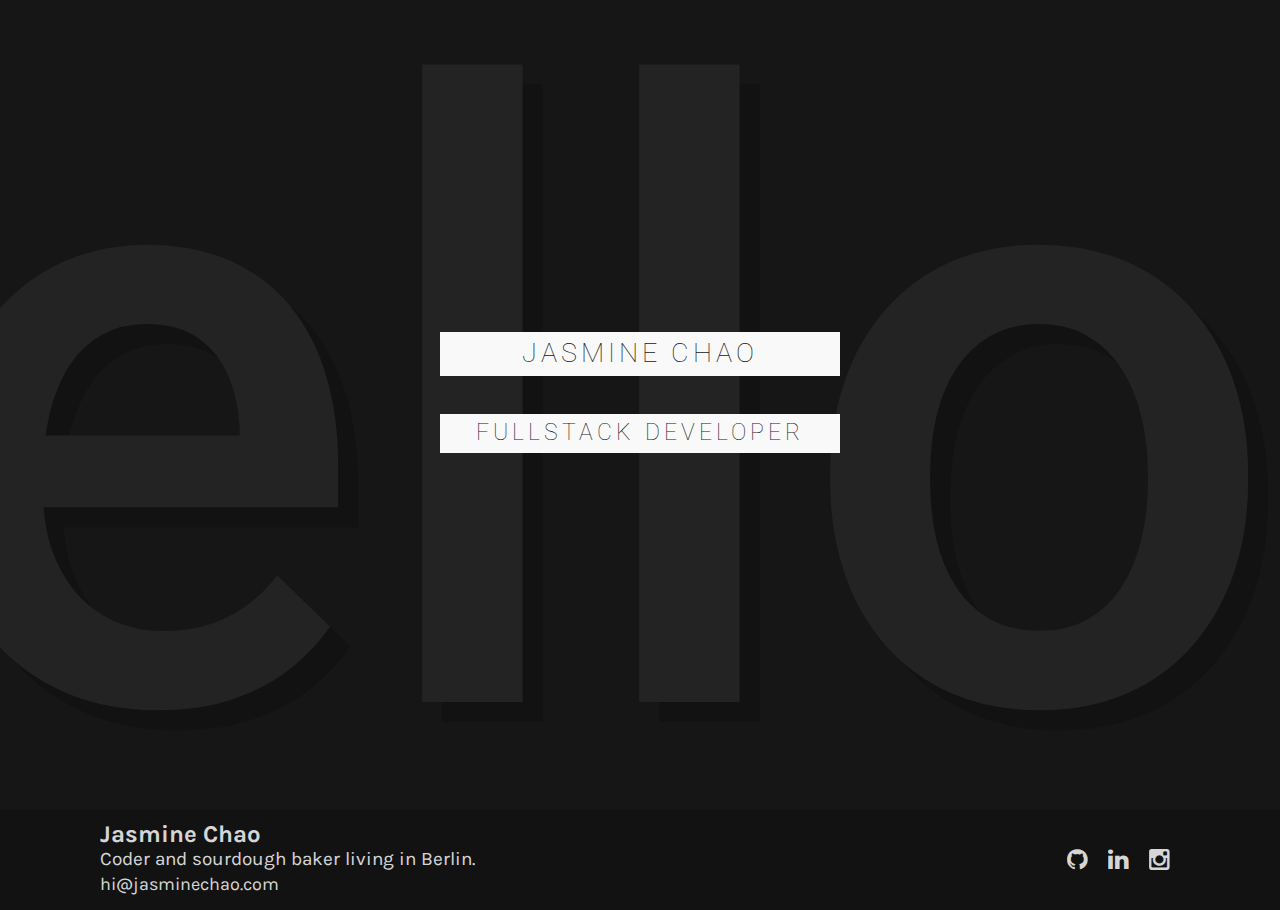
<file: index.html>
<!doctype html>
<html>
  <head>
    <meta charset="utf-8">
    <meta http-equiv="x-ua-compatible" content="ie=edge">
    <meta name="viewport"
          content="width=device-width, initial-scale=1, shrink-to-fit=no">
    <!-- Use the title from a page's frontmatter if it has one -->
    <title>Jasmine Chao • Fullstack Developer and Baker in Berlin</title>
    <link href="stylesheets/application-9ded747f.css" rel="stylesheet" />
    <script src="javascripts/application-f303fd31.js"></script>
    <link href="images/favicon-02437cb9.png" rel="icon" type="image/png" />
  </head>
  <body>
    <div id="home">
  <div class="home-content">
    <h1 class= "big-block-text">Hello</h1>
  </div>
  <div class="header">
    <div class="header-box">
      <h1 class="header title">Jasmine Chao</h1>
      <h2 id="scrolling_titles" class="header subtitle" data-target="1">Fullstack Developer</h2>
      <h2></h2>
    </div>
  </div>
  <div class="profile">
    <div class="profile-box">
      <div class="profile-content">

      </div>
    </div>
  </div>
</div>

    <div class="footer">
  <div class="contact-me">
    <p class="lg-name">Jasmine Chao</p>
    <p>Coder and sourdough baker living in Berlin.</p>
    <a href="mailto:hi@jasminechao.com">hi@jasminechao.com</a>
  </div>
  <div class="footer-links">
    <a href="https://github.com/jasminechao"><i class="fa fa-github"></i></a>
    <a href="https://www.linkedin.com/in/ejasminechao"><i class="fa fa-linkedin"></i></a>
    <a href="https://www.instagram.com/jazzychao/"><i class="fa fa-instagram"></i></a>
  </div>
</div>

  </body>
</html>
</file>
<file: stylesheets/application-9ded747f.css>
@import url("https://fonts.googleapis.com/css?family=Roboto:100,300,400,400i,500,700,700i,900|Karla:400,700");/*!
 * Bootstrap v3.3.7 (http://getbootstrap.com)
 * Copyright 2011-2016 Twitter, Inc.
 * Licensed under MIT (https://github.com/twbs/bootstrap/blob/master/LICENSE)
 *//*! normalize.css v3.0.3 | MIT License | github.com/necolas/normalize.css */html{font-family:sans-serif;-ms-text-size-adjust:100%;-webkit-text-size-adjust:100%}body{margin:0}article,aside,details,figcaption,figure,footer,header,hgroup,main,menu,nav,section,summary{display:block}audio,canvas,progress,video{display:inline-block;vertical-align:baseline}audio:not([controls]){display:none;height:0}[hidden],template{display:none}a{background-color:transparent}a:active,a:hover{outline:0}abbr[title]{border-bottom:1px dotted}b,strong{font-weight:bold}dfn{font-style:italic}h1{font-size:2em;margin:0.67em 0}mark{background:#ff0;color:#000}small{font-size:80%}sub,sup{font-size:75%;line-height:0;position:relative;vertical-align:baseline}sup{top:-0.5em}sub{bottom:-0.25em}img{border:0}svg:not(:root){overflow:hidden}figure{margin:1em 40px}hr{-webkit-box-sizing:content-box;box-sizing:content-box;height:0}pre{overflow:auto}code,kbd,pre,samp{font-family:monospace, monospace;font-size:1em}button,input,optgroup,select,textarea{color:inherit;font:inherit;margin:0}button{overflow:visible}button,select{text-transform:none}button,html input[type="button"],input[type="reset"],input[type="submit"]{-webkit-appearance:button;cursor:pointer}button[disabled],html input[disabled]{cursor:default}button::-moz-focus-inner,input::-moz-focus-inner{border:0;padding:0}input{line-height:normal}input[type="checkbox"],input[type="radio"]{-webkit-box-sizing:border-box;box-sizing:border-box;padding:0}input[type="number"]::-webkit-inner-spin-button,input[type="number"]::-webkit-outer-spin-button{height:auto}input[type="search"]{-webkit-appearance:textfield;-webkit-box-sizing:content-box;box-sizing:content-box}input[type="search"]::-webkit-search-cancel-button,input[type="search"]::-webkit-search-decoration{-webkit-appearance:none}fieldset{border:1px solid #c0c0c0;margin:0 2px;padding:0.35em 0.625em 0.75em}legend{border:0;padding:0}textarea{overflow:auto}optgroup{font-weight:bold}table{border-collapse:collapse;border-spacing:0}td,th{padding:0}/*! Source: https://github.com/h5bp/html5-boilerplate/blob/master/src/css/main.css */@media print{*,*:before,*:after{background:transparent !important;color:#000 !important;-webkit-box-shadow:none !important;box-shadow:none !important;text-shadow:none !important}a,a:visited{text-decoration:underline}a[href]:after{content:" (" attr(href) ")"}abbr[title]:after{content:" (" attr(title) ")"}a[href^="#"]:after,a[href^="javascript:"]:after{content:""}pre,blockquote{border:1px solid #999;page-break-inside:avoid}thead{display:table-header-group}tr,img{page-break-inside:avoid}img{max-width:100% !important}p,h2,h3{orphans:3;widows:3}h2,h3{page-break-after:avoid}.navbar{display:none}.btn>.caret,.dropup>.btn>.caret{border-top-color:#000 !important}.label{border:1px solid #000}.table{border-collapse:collapse !important}.table td,.table th{background-color:#fff !important}.table-bordered th,.table-bordered td{border:1px solid #ddd !important}}@font-face{font-family:'Glyphicons Halflings';src:url("../assets/bootstrap/glyphicons-halflings-regular-86b6f62b.eot");src:url("../assets/bootstrap/glyphicons-halflings-regular-86b6f62b.eot?#iefix") format("embedded-opentype"),url("../assets/bootstrap/glyphicons-halflings-regular-ca35b697.woff2") format("woff2"),url("../assets/bootstrap/glyphicons-halflings-regular-278e49a8.woff") format("woff"),url("../assets/bootstrap/glyphicons-halflings-regular-44bc1850.ttf") format("truetype"),url("../assets/bootstrap/glyphicons-halflings-regular-de51a849.svg#glyphicons_halflingsregular") format("svg")}.glyphicon{position:relative;top:1px;display:inline-block;font-family:'Glyphicons Halflings';font-style:normal;font-weight:normal;line-height:1;-webkit-font-smoothing:antialiased;-moz-osx-font-smoothing:grayscale}.glyphicon-asterisk:before{content:"\002a"}.glyphicon-plus:before{content:"\002b"}.glyphicon-euro:before,.glyphicon-eur:before{content:"\20ac"}.glyphicon-minus:before{content:"\2212"}.glyphicon-cloud:before{content:"\2601"}.glyphicon-envelope:before{content:"\2709"}.glyphicon-pencil:before{content:"\270f"}.glyphicon-glass:before{content:"\e001"}.glyphicon-music:before{content:"\e002"}.glyphicon-search:before{content:"\e003"}.glyphicon-heart:before{content:"\e005"}.glyphicon-star:before{content:"\e006"}.glyphicon-star-empty:before{content:"\e007"}.glyphicon-user:before{content:"\e008"}.glyphicon-film:before{content:"\e009"}.glyphicon-th-large:before{content:"\e010"}.glyphicon-th:before{content:"\e011"}.glyphicon-th-list:before{content:"\e012"}.glyphicon-ok:before{content:"\e013"}.glyphicon-remove:before{content:"\e014"}.glyphicon-zoom-in:before{content:"\e015"}.glyphicon-zoom-out:before{content:"\e016"}.glyphicon-off:before{content:"\e017"}.glyphicon-signal:before{content:"\e018"}.glyphicon-cog:before{content:"\e019"}.glyphicon-trash:before{content:"\e020"}.glyphicon-home:before{content:"\e021"}.glyphicon-file:before{content:"\e022"}.glyphicon-time:before{content:"\e023"}.glyphicon-road:before{content:"\e024"}.glyphicon-download-alt:before{content:"\e025"}.glyphicon-download:before{content:"\e026"}.glyphicon-upload:before{content:"\e027"}.glyphicon-inbox:before{content:"\e028"}.glyphicon-play-circle:before{content:"\e029"}.glyphicon-repeat:before{content:"\e030"}.glyphicon-refresh:before{content:"\e031"}.glyphicon-list-alt:before{content:"\e032"}.glyphicon-lock:before{content:"\e033"}.glyphicon-flag:before{content:"\e034"}.glyphicon-headphones:before{content:"\e035"}.glyphicon-volume-off:before{content:"\e036"}.glyphicon-volume-down:before{content:"\e037"}.glyphicon-volume-up:before{content:"\e038"}.glyphicon-qrcode:before{content:"\e039"}.glyphicon-barcode:before{content:"\e040"}.glyphicon-tag:before{content:"\e041"}.glyphicon-tags:before{content:"\e042"}.glyphicon-book:before{content:"\e043"}.glyphicon-bookmark:before{content:"\e044"}.glyphicon-print:before{content:"\e045"}.glyphicon-camera:before{content:"\e046"}.glyphicon-font:before{content:"\e047"}.glyphicon-bold:before{content:"\e048"}.glyphicon-italic:before{content:"\e049"}.glyphicon-text-height:before{content:"\e050"}.glyphicon-text-width:before{content:"\e051"}.glyphicon-align-left:before{content:"\e052"}.glyphicon-align-center:before{content:"\e053"}.glyphicon-align-right:before{content:"\e054"}.glyphicon-align-justify:before{content:"\e055"}.glyphicon-list:before{content:"\e056"}.glyphicon-indent-left:before{content:"\e057"}.glyphicon-indent-right:before{content:"\e058"}.glyphicon-facetime-video:before{content:"\e059"}.glyphicon-picture:before{content:"\e060"}.glyphicon-map-marker:before{content:"\e062"}.glyphicon-adjust:before{content:"\e063"}.glyphicon-tint:before{content:"\e064"}.glyphicon-edit:before{content:"\e065"}.glyphicon-share:before{content:"\e066"}.glyphicon-check:before{content:"\e067"}.glyphicon-move:before{content:"\e068"}.glyphicon-step-backward:before{content:"\e069"}.glyphicon-fast-backward:before{content:"\e070"}.glyphicon-backward:before{content:"\e071"}.glyphicon-play:before{content:"\e072"}.glyphicon-pause:before{content:"\e073"}.glyphicon-stop:before{content:"\e074"}.glyphicon-forward:before{content:"\e075"}.glyphicon-fast-forward:before{content:"\e076"}.glyphicon-step-forward:before{content:"\e077"}.glyphicon-eject:before{content:"\e078"}.glyphicon-chevron-left:before{content:"\e079"}.glyphicon-chevron-right:before{content:"\e080"}.glyphicon-plus-sign:before{content:"\e081"}.glyphicon-minus-sign:before{content:"\e082"}.glyphicon-remove-sign:before{content:"\e083"}.glyphicon-ok-sign:before{content:"\e084"}.glyphicon-question-sign:before{content:"\e085"}.glyphicon-info-sign:before{content:"\e086"}.glyphicon-screenshot:before{content:"\e087"}.glyphicon-remove-circle:before{content:"\e088"}.glyphicon-ok-circle:before{content:"\e089"}.glyphicon-ban-circle:before{content:"\e090"}.glyphicon-arrow-left:before{content:"\e091"}.glyphicon-arrow-right:before{content:"\e092"}.glyphicon-arrow-up:before{content:"\e093"}.glyphicon-arrow-down:before{content:"\e094"}.glyphicon-share-alt:before{content:"\e095"}.glyphicon-resize-full:before{content:"\e096"}.glyphicon-resize-small:before{content:"\e097"}.glyphicon-exclamation-sign:before{content:"\e101"}.glyphicon-gift:before{content:"\e102"}.glyphicon-leaf:before{content:"\e103"}.glyphicon-fire:before{content:"\e104"}.glyphicon-eye-open:before{content:"\e105"}.glyphicon-eye-close:before{content:"\e106"}.glyphicon-warning-sign:before{content:"\e107"}.glyphicon-plane:before{content:"\e108"}.glyphicon-calendar:before{content:"\e109"}.glyphicon-random:before{content:"\e110"}.glyphicon-comment:before{content:"\e111"}.glyphicon-magnet:before{content:"\e112"}.glyphicon-chevron-up:before{content:"\e113"}.glyphicon-chevron-down:before{content:"\e114"}.glyphicon-retweet:before{content:"\e115"}.glyphicon-shopping-cart:before{content:"\e116"}.glyphicon-folder-close:before{content:"\e117"}.glyphicon-folder-open:before{content:"\e118"}.glyphicon-resize-vertical:before{content:"\e119"}.glyphicon-resize-horizontal:before{content:"\e120"}.glyphicon-hdd:before{content:"\e121"}.glyphicon-bullhorn:before{content:"\e122"}.glyphicon-bell:before{content:"\e123"}.glyphicon-certificate:before{content:"\e124"}.glyphicon-thumbs-up:before{content:"\e125"}.glyphicon-thumbs-down:before{content:"\e126"}.glyphicon-hand-right:before{content:"\e127"}.glyphicon-hand-left:before{content:"\e128"}.glyphicon-hand-up:before{content:"\e129"}.glyphicon-hand-down:before{content:"\e130"}.glyphicon-circle-arrow-right:before{content:"\e131"}.glyphicon-circle-arrow-left:before{content:"\e132"}.glyphicon-circle-arrow-up:before{content:"\e133"}.glyphicon-circle-arrow-down:before{content:"\e134"}.glyphicon-globe:before{content:"\e135"}.glyphicon-wrench:before{content:"\e136"}.glyphicon-tasks:before{content:"\e137"}.glyphicon-filter:before{content:"\e138"}.glyphicon-briefcase:before{content:"\e139"}.glyphicon-fullscreen:before{content:"\e140"}.glyphicon-dashboard:before{content:"\e141"}.glyphicon-paperclip:before{content:"\e142"}.glyphicon-heart-empty:before{content:"\e143"}.glyphicon-link:before{content:"\e144"}.glyphicon-phone:before{content:"\e145"}.glyphicon-pushpin:before{content:"\e146"}.glyphicon-usd:before{content:"\e148"}.glyphicon-gbp:before{content:"\e149"}.glyphicon-sort:before{content:"\e150"}.glyphicon-sort-by-alphabet:before{content:"\e151"}.glyphicon-sort-by-alphabet-alt:before{content:"\e152"}.glyphicon-sort-by-order:before{content:"\e153"}.glyphicon-sort-by-order-alt:before{content:"\e154"}.glyphicon-sort-by-attributes:before{content:"\e155"}.glyphicon-sort-by-attributes-alt:before{content:"\e156"}.glyphicon-unchecked:before{content:"\e157"}.glyphicon-expand:before{content:"\e158"}.glyphicon-collapse-down:before{content:"\e159"}.glyphicon-collapse-up:before{content:"\e160"}.glyphicon-log-in:before{content:"\e161"}.glyphicon-flash:before{content:"\e162"}.glyphicon-log-out:before{content:"\e163"}.glyphicon-new-window:before{content:"\e164"}.glyphicon-record:before{content:"\e165"}.glyphicon-save:before{content:"\e166"}.glyphicon-open:before{content:"\e167"}.glyphicon-saved:before{content:"\e168"}.glyphicon-import:before{content:"\e169"}.glyphicon-export:before{content:"\e170"}.glyphicon-send:before{content:"\e171"}.glyphicon-floppy-disk:before{content:"\e172"}.glyphicon-floppy-saved:before{content:"\e173"}.glyphicon-floppy-remove:before{content:"\e174"}.glyphicon-floppy-save:before{content:"\e175"}.glyphicon-floppy-open:before{content:"\e176"}.glyphicon-credit-card:before{content:"\e177"}.glyphicon-transfer:before{content:"\e178"}.glyphicon-cutlery:before{content:"\e179"}.glyphicon-header:before{content:"\e180"}.glyphicon-compressed:before{content:"\e181"}.glyphicon-earphone:before{content:"\e182"}.glyphicon-phone-alt:before{content:"\e183"}.glyphicon-tower:before{content:"\e184"}.glyphicon-stats:before{content:"\e185"}.glyphicon-sd-video:before{content:"\e186"}.glyphicon-hd-video:before{content:"\e187"}.glyphicon-subtitles:before{content:"\e188"}.glyphicon-sound-stereo:before{content:"\e189"}.glyphicon-sound-dolby:before{content:"\e190"}.glyphicon-sound-5-1:before{content:"\e191"}.glyphicon-sound-6-1:before{content:"\e192"}.glyphicon-sound-7-1:before{content:"\e193"}.glyphicon-copyright-mark:before{content:"\e194"}.glyphicon-registration-mark:before{content:"\e195"}.glyphicon-cloud-download:before{content:"\e197"}.glyphicon-cloud-upload:before{content:"\e198"}.glyphicon-tree-conifer:before{content:"\e199"}.glyphicon-tree-deciduous:before{content:"\e200"}.glyphicon-cd:before{content:"\e201"}.glyphicon-save-file:before{content:"\e202"}.glyphicon-open-file:before{content:"\e203"}.glyphicon-level-up:before{content:"\e204"}.glyphicon-copy:before{content:"\e205"}.glyphicon-paste:before{content:"\e206"}.glyphicon-alert:before{content:"\e209"}.glyphicon-equalizer:before{content:"\e210"}.glyphicon-king:before{content:"\e211"}.glyphicon-queen:before{content:"\e212"}.glyphicon-pawn:before{content:"\e213"}.glyphicon-bishop:before{content:"\e214"}.glyphicon-knight:before{content:"\e215"}.glyphicon-baby-formula:before{content:"\e216"}.glyphicon-tent:before{content:"\26fa"}.glyphicon-blackboard:before{content:"\e218"}.glyphicon-bed:before{content:"\e219"}.glyphicon-apple:before{content:"\f8ff"}.glyphicon-erase:before{content:"\e221"}.glyphicon-hourglass:before{content:"\231b"}.glyphicon-lamp:before{content:"\e223"}.glyphicon-duplicate:before{content:"\e224"}.glyphicon-piggy-bank:before{content:"\e225"}.glyphicon-scissors:before{content:"\e226"}.glyphicon-bitcoin:before{content:"\e227"}.glyphicon-btc:before{content:"\e227"}.glyphicon-xbt:before{content:"\e227"}.glyphicon-yen:before{content:"\00a5"}.glyphicon-jpy:before{content:"\00a5"}.glyphicon-ruble:before{content:"\20bd"}.glyphicon-rub:before{content:"\20bd"}.glyphicon-scale:before{content:"\e230"}.glyphicon-ice-lolly:before{content:"\e231"}.glyphicon-ice-lolly-tasted:before{content:"\e232"}.glyphicon-education:before{content:"\e233"}.glyphicon-option-horizontal:before{content:"\e234"}.glyphicon-option-vertical:before{content:"\e235"}.glyphicon-menu-hamburger:before{content:"\e236"}.glyphicon-modal-window:before{content:"\e237"}.glyphicon-oil:before{content:"\e238"}.glyphicon-grain:before{content:"\e239"}.glyphicon-sunglasses:before{content:"\e240"}.glyphicon-text-size:before{content:"\e241"}.glyphicon-text-color:before{content:"\e242"}.glyphicon-text-background:before{content:"\e243"}.glyphicon-object-align-top:before{content:"\e244"}.glyphicon-object-align-bottom:before{content:"\e245"}.glyphicon-object-align-horizontal:before{content:"\e246"}.glyphicon-object-align-left:before{content:"\e247"}.glyphicon-object-align-vertical:before{content:"\e248"}.glyphicon-object-align-right:before{content:"\e249"}.glyphicon-triangle-right:before{content:"\e250"}.glyphicon-triangle-left:before{content:"\e251"}.glyphicon-triangle-bottom:before{content:"\e252"}.glyphicon-triangle-top:before{content:"\e253"}.glyphicon-console:before{content:"\e254"}.glyphicon-superscript:before{content:"\e255"}.glyphicon-subscript:before{content:"\e256"}.glyphicon-menu-left:before{content:"\e257"}.glyphicon-menu-right:before{content:"\e258"}.glyphicon-menu-down:before{content:"\e259"}.glyphicon-menu-up:before{content:"\e260"}*{-webkit-box-sizing:border-box;box-sizing:border-box}*:before,*:after{-webkit-box-sizing:border-box;box-sizing:border-box}html{font-size:10px;-webkit-tap-highlight-color:transparent}body{font-family:"Karla", "sans-serif";font-size:18px;line-height:1.42857143;color:#565656;background-color:#F4F4F4}input,button,select,textarea{font-family:inherit;font-size:inherit;line-height:inherit}a{color:#469AE0;text-decoration:none}a:hover,a:focus{color:#1f74ba;text-decoration:underline}a:focus{outline:5px auto -webkit-focus-ring-color;outline-offset:-2px}figure{margin:0}img{vertical-align:middle}.img-responsive{display:block;max-width:100%;height:auto}.img-rounded{border-radius:2px}.img-thumbnail{padding:4px;line-height:1.42857143;background-color:#F4F4F4;border:1px solid #ddd;border-radius:2px;-webkit-transition:all 0.2s ease-in-out;transition:all 0.2s ease-in-out;display:inline-block;max-width:100%;height:auto}.img-circle{border-radius:50%}hr{margin-top:25px;margin-bottom:25px;border:0;border-top:1px solid white}.sr-only{position:absolute;width:1px;height:1px;margin:-1px;padding:0;overflow:hidden;clip:rect(0, 0, 0, 0);border:0}.sr-only-focusable:active,.sr-only-focusable:focus{position:static;width:auto;height:auto;margin:0;overflow:visible;clip:auto}[role="button"]{cursor:pointer}h1,h2,h3,h4,h5,h6,.h1,.h2,.h3,.h4,.h5,.h6{font-family:"Roboto", "sans-serif";font-weight:500;line-height:1.1;color:inherit}h1 small,h1 .small,h2 small,h2 .small,h3 small,h3 .small,h4 small,h4 .small,h5 small,h5 .small,h6 small,h6 .small,.h1 small,.h1 .small,.h2 small,.h2 .small,.h3 small,.h3 .small,.h4 small,.h4 .small,.h5 small,.h5 .small,.h6 small,.h6 .small{font-weight:normal;line-height:1;color:#9a9a9a}h1,.h1,h2,.h2,h3,.h3{margin-top:25px;margin-bottom:12.5px}h1 small,h1 .small,.h1 small,.h1 .small,h2 small,h2 .small,.h2 small,.h2 .small,h3 small,h3 .small,.h3 small,.h3 .small{font-size:65%}h4,.h4,h5,.h5,h6,.h6{margin-top:12.5px;margin-bottom:12.5px}h4 small,h4 .small,.h4 small,.h4 .small,h5 small,h5 .small,.h5 small,.h5 .small,h6 small,h6 .small,.h6 small,.h6 .small{font-size:75%}h1,.h1{font-size:46px}h2,.h2{font-size:38px}h3,.h3{font-size:31px}h4,.h4{font-size:23px}h5,.h5{font-size:18px}h6,.h6{font-size:16px}p{margin:0 0 12.5px}.lead{margin-bottom:25px;font-size:20px;font-weight:300;line-height:1.4}@media (min-width: 768px){.lead{font-size:27px}}small,.small{font-size:88%}mark,.mark{background-color:#fcf8e3;padding:.2em}.text-left{text-align:left}.text-right{text-align:right}.text-center{text-align:center}.text-justify{text-align:justify}.text-nowrap{white-space:nowrap}.text-lowercase{text-transform:lowercase}.text-uppercase,.initialism{text-transform:uppercase}.text-capitalize{text-transform:capitalize}.text-muted{color:#9a9a9a}.text-primary{color:#469AE0}a.text-primary:hover,a.text-primary:focus{color:#2381d0}.text-success{color:#3c763d}a.text-success:hover,a.text-success:focus{color:#2b542c}.text-info{color:#31708f}a.text-info:hover,a.text-info:focus{color:#245269}.text-warning{color:#8a6d3b}a.text-warning:hover,a.text-warning:focus{color:#66512c}.text-danger{color:#a94442}a.text-danger:hover,a.text-danger:focus{color:#843534}.bg-primary{color:#fff}.bg-primary{background-color:#469AE0}a.bg-primary:hover,a.bg-primary:focus{background-color:#2381d0}.bg-success{background-color:#dff0d8}a.bg-success:hover,a.bg-success:focus{background-color:#c1e2b3}.bg-info{background-color:#d9edf7}a.bg-info:hover,a.bg-info:focus{background-color:#afd9ee}.bg-warning{background-color:#fcf8e3}a.bg-warning:hover,a.bg-warning:focus{background-color:#f7ecb5}.bg-danger{background-color:#f2dede}a.bg-danger:hover,a.bg-danger:focus{background-color:#e4b9b9}.page-header{padding-bottom:11.5px;margin:50px 0 25px;border-bottom:1px solid white}ul,ol{margin-top:0;margin-bottom:12.5px}ul ul,ul ol,ol ul,ol ol{margin-bottom:0}.list-unstyled{padding-left:0;list-style:none}.list-inline{padding-left:0;list-style:none;margin-left:-5px}.list-inline>li{display:inline-block;padding-left:5px;padding-right:5px}dl{margin-top:0;margin-bottom:25px}dt,dd{line-height:1.42857143}dt{font-weight:bold}dd{margin-left:0}.dl-horizontal dd:before,.dl-horizontal dd:after{content:" ";display:table}.dl-horizontal dd:after{clear:both}@media (min-width: 768px){.dl-horizontal dt{float:left;width:160px;clear:left;text-align:right;overflow:hidden;text-overflow:ellipsis;white-space:nowrap}.dl-horizontal dd{margin-left:180px}}abbr[title],abbr[data-original-title]{cursor:help;border-bottom:1px dotted #9a9a9a}.initialism{font-size:90%}blockquote{padding:12.5px 25px;margin:0 0 25px;font-size:22.5px;border-left:5px solid white}blockquote p:last-child,blockquote ul:last-child,blockquote ol:last-child{margin-bottom:0}blockquote footer,blockquote small,blockquote .small{display:block;font-size:80%;line-height:1.42857143;color:#9a9a9a}blockquote footer:before,blockquote small:before,blockquote .small:before{content:'\2014 \00A0'}.blockquote-reverse,blockquote.pull-right{padding-right:15px;padding-left:0;border-right:5px solid white;border-left:0;text-align:right}.blockquote-reverse footer:before,.blockquote-reverse small:before,.blockquote-reverse .small:before,blockquote.pull-right footer:before,blockquote.pull-right small:before,blockquote.pull-right .small:before{content:''}.blockquote-reverse footer:after,.blockquote-reverse small:after,.blockquote-reverse .small:after,blockquote.pull-right footer:after,blockquote.pull-right small:after,blockquote.pull-right .small:after{content:'\00A0 \2014'}address{margin-bottom:25px;font-style:normal;line-height:1.42857143}code,kbd,pre,samp{font-family:Menlo, Monaco, Consolas, "Courier New", monospace}code{padding:2px 4px;font-size:90%;color:#c7254e;background-color:#f9f2f4;border-radius:2px}kbd{padding:2px 4px;font-size:90%;color:#fff;background-color:#333;border-radius:2px;-webkit-box-shadow:inset 0 -1px 0 rgba(0,0,0,0.25);box-shadow:inset 0 -1px 0 rgba(0,0,0,0.25)}kbd kbd{padding:0;font-size:100%;font-weight:bold;-webkit-box-shadow:none;box-shadow:none}pre{display:block;padding:12px;margin:0 0 12.5px;font-size:17px;line-height:1.42857143;word-break:break-all;word-wrap:break-word;color:#565656;background-color:#f5f5f5;border:1px solid #ccc;border-radius:2px}pre code{padding:0;font-size:inherit;color:inherit;white-space:pre-wrap;background-color:transparent;border-radius:0}.pre-scrollable{max-height:340px;overflow-y:scroll}.container{margin-right:auto;margin-left:auto;padding-left:15px;padding-right:15px}.container:before,.container:after{content:" ";display:table}.container:after{clear:both}@media (min-width: 768px){.container{width:750px}}@media (min-width: 992px){.container{width:970px}}@media (min-width: 1200px){.container{width:1170px}}.container-fluid{margin-right:auto;margin-left:auto;padding-left:15px;padding-right:15px}.container-fluid:before,.container-fluid:after{content:" ";display:table}.container-fluid:after{clear:both}.row{margin-left:-15px;margin-right:-15px}.row:before,.row:after{content:" ";display:table}.row:after{clear:both}.col-xs-1,.col-sm-1,.col-md-1,.col-lg-1,.col-xs-2,.col-sm-2,.col-md-2,.col-lg-2,.col-xs-3,.col-sm-3,.col-md-3,.col-lg-3,.col-xs-4,.col-sm-4,.col-md-4,.col-lg-4,.col-xs-5,.col-sm-5,.col-md-5,.col-lg-5,.col-xs-6,.col-sm-6,.col-md-6,.col-lg-6,.col-xs-7,.col-sm-7,.col-md-7,.col-lg-7,.col-xs-8,.col-sm-8,.col-md-8,.col-lg-8,.col-xs-9,.col-sm-9,.col-md-9,.col-lg-9,.col-xs-10,.col-sm-10,.col-md-10,.col-lg-10,.col-xs-11,.col-sm-11,.col-md-11,.col-lg-11,.col-xs-12,.col-sm-12,.col-md-12,.col-lg-12{position:relative;min-height:1px;padding-left:15px;padding-right:15px}.col-xs-1,.col-xs-2,.col-xs-3,.col-xs-4,.col-xs-5,.col-xs-6,.col-xs-7,.col-xs-8,.col-xs-9,.col-xs-10,.col-xs-11,.col-xs-12{float:left}.col-xs-1{width:8.33333333%}.col-xs-2{width:16.66666667%}.col-xs-3{width:25%}.col-xs-4{width:33.33333333%}.col-xs-5{width:41.66666667%}.col-xs-6{width:50%}.col-xs-7{width:58.33333333%}.col-xs-8{width:66.66666667%}.col-xs-9{width:75%}.col-xs-10{width:83.33333333%}.col-xs-11{width:91.66666667%}.col-xs-12{width:100%}.col-xs-pull-0{right:auto}.col-xs-pull-1{right:8.33333333%}.col-xs-pull-2{right:16.66666667%}.col-xs-pull-3{right:25%}.col-xs-pull-4{right:33.33333333%}.col-xs-pull-5{right:41.66666667%}.col-xs-pull-6{right:50%}.col-xs-pull-7{right:58.33333333%}.col-xs-pull-8{right:66.66666667%}.col-xs-pull-9{right:75%}.col-xs-pull-10{right:83.33333333%}.col-xs-pull-11{right:91.66666667%}.col-xs-pull-12{right:100%}.col-xs-push-0{left:auto}.col-xs-push-1{left:8.33333333%}.col-xs-push-2{left:16.66666667%}.col-xs-push-3{left:25%}.col-xs-push-4{left:33.33333333%}.col-xs-push-5{left:41.66666667%}.col-xs-push-6{left:50%}.col-xs-push-7{left:58.33333333%}.col-xs-push-8{left:66.66666667%}.col-xs-push-9{left:75%}.col-xs-push-10{left:83.33333333%}.col-xs-push-11{left:91.66666667%}.col-xs-push-12{left:100%}.col-xs-offset-0{margin-left:0%}.col-xs-offset-1{margin-left:8.33333333%}.col-xs-offset-2{margin-left:16.66666667%}.col-xs-offset-3{margin-left:25%}.col-xs-offset-4{margin-left:33.33333333%}.col-xs-offset-5{margin-left:41.66666667%}.col-xs-offset-6{margin-left:50%}.col-xs-offset-7{margin-left:58.33333333%}.col-xs-offset-8{margin-left:66.66666667%}.col-xs-offset-9{margin-left:75%}.col-xs-offset-10{margin-left:83.33333333%}.col-xs-offset-11{margin-left:91.66666667%}.col-xs-offset-12{margin-left:100%}@media (min-width: 768px){.col-sm-1,.col-sm-2,.col-sm-3,.col-sm-4,.col-sm-5,.col-sm-6,.col-sm-7,.col-sm-8,.col-sm-9,.col-sm-10,.col-sm-11,.col-sm-12{float:left}.col-sm-1{width:8.33333333%}.col-sm-2{width:16.66666667%}.col-sm-3{width:25%}.col-sm-4{width:33.33333333%}.col-sm-5{width:41.66666667%}.col-sm-6{width:50%}.col-sm-7{width:58.33333333%}.col-sm-8{width:66.66666667%}.col-sm-9{width:75%}.col-sm-10{width:83.33333333%}.col-sm-11{width:91.66666667%}.col-sm-12{width:100%}.col-sm-pull-0{right:auto}.col-sm-pull-1{right:8.33333333%}.col-sm-pull-2{right:16.66666667%}.col-sm-pull-3{right:25%}.col-sm-pull-4{right:33.33333333%}.col-sm-pull-5{right:41.66666667%}.col-sm-pull-6{right:50%}.col-sm-pull-7{right:58.33333333%}.col-sm-pull-8{right:66.66666667%}.col-sm-pull-9{right:75%}.col-sm-pull-10{right:83.33333333%}.col-sm-pull-11{right:91.66666667%}.col-sm-pull-12{right:100%}.col-sm-push-0{left:auto}.col-sm-push-1{left:8.33333333%}.col-sm-push-2{left:16.66666667%}.col-sm-push-3{left:25%}.col-sm-push-4{left:33.33333333%}.col-sm-push-5{left:41.66666667%}.col-sm-push-6{left:50%}.col-sm-push-7{left:58.33333333%}.col-sm-push-8{left:66.66666667%}.col-sm-push-9{left:75%}.col-sm-push-10{left:83.33333333%}.col-sm-push-11{left:91.66666667%}.col-sm-push-12{left:100%}.col-sm-offset-0{margin-left:0%}.col-sm-offset-1{margin-left:8.33333333%}.col-sm-offset-2{margin-left:16.66666667%}.col-sm-offset-3{margin-left:25%}.col-sm-offset-4{margin-left:33.33333333%}.col-sm-offset-5{margin-left:41.66666667%}.col-sm-offset-6{margin-left:50%}.col-sm-offset-7{margin-left:58.33333333%}.col-sm-offset-8{margin-left:66.66666667%}.col-sm-offset-9{margin-left:75%}.col-sm-offset-10{margin-left:83.33333333%}.col-sm-offset-11{margin-left:91.66666667%}.col-sm-offset-12{margin-left:100%}}@media (min-width: 992px){.col-md-1,.col-md-2,.col-md-3,.col-md-4,.col-md-5,.col-md-6,.col-md-7,.col-md-8,.col-md-9,.col-md-10,.col-md-11,.col-md-12{float:left}.col-md-1{width:8.33333333%}.col-md-2{width:16.66666667%}.col-md-3{width:25%}.col-md-4{width:33.33333333%}.col-md-5{width:41.66666667%}.col-md-6{width:50%}.col-md-7{width:58.33333333%}.col-md-8{width:66.66666667%}.col-md-9{width:75%}.col-md-10{width:83.33333333%}.col-md-11{width:91.66666667%}.col-md-12{width:100%}.col-md-pull-0{right:auto}.col-md-pull-1{right:8.33333333%}.col-md-pull-2{right:16.66666667%}.col-md-pull-3{right:25%}.col-md-pull-4{right:33.33333333%}.col-md-pull-5{right:41.66666667%}.col-md-pull-6{right:50%}.col-md-pull-7{right:58.33333333%}.col-md-pull-8{right:66.66666667%}.col-md-pull-9{right:75%}.col-md-pull-10{right:83.33333333%}.col-md-pull-11{right:91.66666667%}.col-md-pull-12{right:100%}.col-md-push-0{left:auto}.col-md-push-1{left:8.33333333%}.col-md-push-2{left:16.66666667%}.col-md-push-3{left:25%}.col-md-push-4{left:33.33333333%}.col-md-push-5{left:41.66666667%}.col-md-push-6{left:50%}.col-md-push-7{left:58.33333333%}.col-md-push-8{left:66.66666667%}.col-md-push-9{left:75%}.col-md-push-10{left:83.33333333%}.col-md-push-11{left:91.66666667%}.col-md-push-12{left:100%}.col-md-offset-0{margin-left:0%}.col-md-offset-1{margin-left:8.33333333%}.col-md-offset-2{margin-left:16.66666667%}.col-md-offset-3{margin-left:25%}.col-md-offset-4{margin-left:33.33333333%}.col-md-offset-5{margin-left:41.66666667%}.col-md-offset-6{margin-left:50%}.col-md-offset-7{margin-left:58.33333333%}.col-md-offset-8{margin-left:66.66666667%}.col-md-offset-9{margin-left:75%}.col-md-offset-10{margin-left:83.33333333%}.col-md-offset-11{margin-left:91.66666667%}.col-md-offset-12{margin-left:100%}}@media (min-width: 1200px){.col-lg-1,.col-lg-2,.col-lg-3,.col-lg-4,.col-lg-5,.col-lg-6,.col-lg-7,.col-lg-8,.col-lg-9,.col-lg-10,.col-lg-11,.col-lg-12{float:left}.col-lg-1{width:8.33333333%}.col-lg-2{width:16.66666667%}.col-lg-3{width:25%}.col-lg-4{width:33.33333333%}.col-lg-5{width:41.66666667%}.col-lg-6{width:50%}.col-lg-7{width:58.33333333%}.col-lg-8{width:66.66666667%}.col-lg-9{width:75%}.col-lg-10{width:83.33333333%}.col-lg-11{width:91.66666667%}.col-lg-12{width:100%}.col-lg-pull-0{right:auto}.col-lg-pull-1{right:8.33333333%}.col-lg-pull-2{right:16.66666667%}.col-lg-pull-3{right:25%}.col-lg-pull-4{right:33.33333333%}.col-lg-pull-5{right:41.66666667%}.col-lg-pull-6{right:50%}.col-lg-pull-7{right:58.33333333%}.col-lg-pull-8{right:66.66666667%}.col-lg-pull-9{right:75%}.col-lg-pull-10{right:83.33333333%}.col-lg-pull-11{right:91.66666667%}.col-lg-pull-12{right:100%}.col-lg-push-0{left:auto}.col-lg-push-1{left:8.33333333%}.col-lg-push-2{left:16.66666667%}.col-lg-push-3{left:25%}.col-lg-push-4{left:33.33333333%}.col-lg-push-5{left:41.66666667%}.col-lg-push-6{left:50%}.col-lg-push-7{left:58.33333333%}.col-lg-push-8{left:66.66666667%}.col-lg-push-9{left:75%}.col-lg-push-10{left:83.33333333%}.col-lg-push-11{left:91.66666667%}.col-lg-push-12{left:100%}.col-lg-offset-0{margin-left:0%}.col-lg-offset-1{margin-left:8.33333333%}.col-lg-offset-2{margin-left:16.66666667%}.col-lg-offset-3{margin-left:25%}.col-lg-offset-4{margin-left:33.33333333%}.col-lg-offset-5{margin-left:41.66666667%}.col-lg-offset-6{margin-left:50%}.col-lg-offset-7{margin-left:58.33333333%}.col-lg-offset-8{margin-left:66.66666667%}.col-lg-offset-9{margin-left:75%}.col-lg-offset-10{margin-left:83.33333333%}.col-lg-offset-11{margin-left:91.66666667%}.col-lg-offset-12{margin-left:100%}}table{background-color:transparent}caption{padding-top:8px;padding-bottom:8px;color:#9a9a9a;text-align:left}th{text-align:left}.table{width:100%;max-width:100%;margin-bottom:25px}.table>thead>tr>th,.table>thead>tr>td,.table>tbody>tr>th,.table>tbody>tr>td,.table>tfoot>tr>th,.table>tfoot>tr>td{padding:8px;line-height:1.42857143;vertical-align:top;border-top:1px solid #ddd}.table>thead>tr>th{vertical-align:bottom;border-bottom:2px solid #ddd}.table>caption+thead>tr:first-child>th,.table>caption+thead>tr:first-child>td,.table>colgroup+thead>tr:first-child>th,.table>colgroup+thead>tr:first-child>td,.table>thead:first-child>tr:first-child>th,.table>thead:first-child>tr:first-child>td{border-top:0}.table>tbody+tbody{border-top:2px solid #ddd}.table .table{background-color:#F4F4F4}.table-condensed>thead>tr>th,.table-condensed>thead>tr>td,.table-condensed>tbody>tr>th,.table-condensed>tbody>tr>td,.table-condensed>tfoot>tr>th,.table-condensed>tfoot>tr>td{padding:5px}.table-bordered{border:1px solid #ddd}.table-bordered>thead>tr>th,.table-bordered>thead>tr>td,.table-bordered>tbody>tr>th,.table-bordered>tbody>tr>td,.table-bordered>tfoot>tr>th,.table-bordered>tfoot>tr>td{border:1px solid #ddd}.table-bordered>thead>tr>th,.table-bordered>thead>tr>td{border-bottom-width:2px}.table-striped>tbody>tr:nth-of-type(odd){background-color:#f9f9f9}.table-hover>tbody>tr:hover{background-color:#f5f5f5}table col[class*="col-"]{position:static;float:none;display:table-column}table td[class*="col-"],table th[class*="col-"]{position:static;float:none;display:table-cell}.table>thead>tr>td.active,.table>thead>tr>th.active,.table>thead>tr.active>td,.table>thead>tr.active>th,.table>tbody>tr>td.active,.table>tbody>tr>th.active,.table>tbody>tr.active>td,.table>tbody>tr.active>th,.table>tfoot>tr>td.active,.table>tfoot>tr>th.active,.table>tfoot>tr.active>td,.table>tfoot>tr.active>th{background-color:#f5f5f5}.table-hover>tbody>tr>td.active:hover,.table-hover>tbody>tr>th.active:hover,.table-hover>tbody>tr.active:hover>td,.table-hover>tbody>tr:hover>.active,.table-hover>tbody>tr.active:hover>th{background-color:#e8e8e8}.table>thead>tr>td.success,.table>thead>tr>th.success,.table>thead>tr.success>td,.table>thead>tr.success>th,.table>tbody>tr>td.success,.table>tbody>tr>th.success,.table>tbody>tr.success>td,.table>tbody>tr.success>th,.table>tfoot>tr>td.success,.table>tfoot>tr>th.success,.table>tfoot>tr.success>td,.table>tfoot>tr.success>th{background-color:#dff0d8}.table-hover>tbody>tr>td.success:hover,.table-hover>tbody>tr>th.success:hover,.table-hover>tbody>tr.success:hover>td,.table-hover>tbody>tr:hover>.success,.table-hover>tbody>tr.success:hover>th{background-color:#d0e9c6}.table>thead>tr>td.info,.table>thead>tr>th.info,.table>thead>tr.info>td,.table>thead>tr.info>th,.table>tbody>tr>td.info,.table>tbody>tr>th.info,.table>tbody>tr.info>td,.table>tbody>tr.info>th,.table>tfoot>tr>td.info,.table>tfoot>tr>th.info,.table>tfoot>tr.info>td,.table>tfoot>tr.info>th{background-color:#d9edf7}.table-hover>tbody>tr>td.info:hover,.table-hover>tbody>tr>th.info:hover,.table-hover>tbody>tr.info:hover>td,.table-hover>tbody>tr:hover>.info,.table-hover>tbody>tr.info:hover>th{background-color:#c4e3f3}.table>thead>tr>td.warning,.table>thead>tr>th.warning,.table>thead>tr.warning>td,.table>thead>tr.warning>th,.table>tbody>tr>td.warning,.table>tbody>tr>th.warning,.table>tbody>tr.warning>td,.table>tbody>tr.warning>th,.table>tfoot>tr>td.warning,.table>tfoot>tr>th.warning,.table>tfoot>tr.warning>td,.table>tfoot>tr.warning>th{background-color:#fcf8e3}.table-hover>tbody>tr>td.warning:hover,.table-hover>tbody>tr>th.warning:hover,.table-hover>tbody>tr.warning:hover>td,.table-hover>tbody>tr:hover>.warning,.table-hover>tbody>tr.warning:hover>th{background-color:#faf2cc}.table>thead>tr>td.danger,.table>thead>tr>th.danger,.table>thead>tr.danger>td,.table>thead>tr.danger>th,.table>tbody>tr>td.danger,.table>tbody>tr>th.danger,.table>tbody>tr.danger>td,.table>tbody>tr.danger>th,.table>tfoot>tr>td.danger,.table>tfoot>tr>th.danger,.table>tfoot>tr.danger>td,.table>tfoot>tr.danger>th{background-color:#f2dede}.table-hover>tbody>tr>td.danger:hover,.table-hover>tbody>tr>th.danger:hover,.table-hover>tbody>tr.danger:hover>td,.table-hover>tbody>tr:hover>.danger,.table-hover>tbody>tr.danger:hover>th{background-color:#ebcccc}.table-responsive{overflow-x:auto;min-height:0.01%}@media screen and (max-width: 767px){.table-responsive{width:100%;margin-bottom:18.75px;overflow-y:hidden;-ms-overflow-style:-ms-autohiding-scrollbar;border:1px solid #ddd}.table-responsive>.table{margin-bottom:0}.table-responsive>.table>thead>tr>th,.table-responsive>.table>thead>tr>td,.table-responsive>.table>tbody>tr>th,.table-responsive>.table>tbody>tr>td,.table-responsive>.table>tfoot>tr>th,.table-responsive>.table>tfoot>tr>td{white-space:nowrap}.table-responsive>.table-bordered{border:0}.table-responsive>.table-bordered>thead>tr>th:first-child,.table-responsive>.table-bordered>thead>tr>td:first-child,.table-responsive>.table-bordered>tbody>tr>th:first-child,.table-responsive>.table-bordered>tbody>tr>td:first-child,.table-responsive>.table-bordered>tfoot>tr>th:first-child,.table-responsive>.table-bordered>tfoot>tr>td:first-child{border-left:0}.table-responsive>.table-bordered>thead>tr>th:last-child,.table-responsive>.table-bordered>thead>tr>td:last-child,.table-responsive>.table-bordered>tbody>tr>th:last-child,.table-responsive>.table-bordered>tbody>tr>td:last-child,.table-responsive>.table-bordered>tfoot>tr>th:last-child,.table-responsive>.table-bordered>tfoot>tr>td:last-child{border-right:0}.table-responsive>.table-bordered>tbody>tr:last-child>th,.table-responsive>.table-bordered>tbody>tr:last-child>td,.table-responsive>.table-bordered>tfoot>tr:last-child>th,.table-responsive>.table-bordered>tfoot>tr:last-child>td{border-bottom:0}}fieldset{padding:0;margin:0;border:0;min-width:0}legend{display:block;width:100%;padding:0;margin-bottom:25px;font-size:27px;line-height:inherit;color:#565656;border:0;border-bottom:1px solid #e5e5e5}label{display:inline-block;max-width:100%;margin-bottom:5px;font-weight:bold}input[type="search"]{-webkit-box-sizing:border-box;box-sizing:border-box}input[type="radio"],input[type="checkbox"]{margin:4px 0 0;margin-top:1px \9;line-height:normal}input[type="file"]{display:block}input[type="range"]{display:block;width:100%}select[multiple],select[size]{height:auto}input[type="file"]:focus,input[type="radio"]:focus,input[type="checkbox"]:focus{outline:5px auto -webkit-focus-ring-color;outline-offset:-2px}output{display:block;padding-top:7px;font-size:18px;line-height:1.42857143;color:#787878}.form-control{display:block;width:100%;height:39px;padding:6px 12px;font-size:18px;line-height:1.42857143;color:#787878;background-color:#fff;background-image:none;border:1px solid #ccc;border-radius:2px;-webkit-box-shadow:inset 0 1px 1px rgba(0,0,0,0.075);box-shadow:inset 0 1px 1px rgba(0,0,0,0.075);-webkit-transition:border-color ease-in-out 0.15s, box-shadow ease-in-out 0.15s;-webkit-transition:border-color ease-in-out 0.15s, -webkit-box-shadow ease-in-out 0.15s;transition:border-color ease-in-out 0.15s, -webkit-box-shadow ease-in-out 0.15s;transition:border-color ease-in-out 0.15s, box-shadow ease-in-out 0.15s;transition:border-color ease-in-out 0.15s, box-shadow ease-in-out 0.15s, -webkit-box-shadow ease-in-out 0.15s}.form-control:focus{border-color:#66afe9;outline:0;-webkit-box-shadow:inset 0 1px 1px rgba(0,0,0,0.075),0 0 8px rgba(102,175,233,0.6);box-shadow:inset 0 1px 1px rgba(0,0,0,0.075),0 0 8px rgba(102,175,233,0.6)}.form-control::-moz-placeholder{color:#999;opacity:1}.form-control:-ms-input-placeholder{color:#999}.form-control::-webkit-input-placeholder{color:#999}.form-control::-ms-expand{border:0;background-color:transparent}.form-control[disabled],.form-control[readonly],fieldset[disabled] .form-control{background-color:white;opacity:1}.form-control[disabled],fieldset[disabled] .form-control{cursor:not-allowed}textarea.form-control{height:auto}input[type="search"]{-webkit-appearance:none}@media screen and (-webkit-min-device-pixel-ratio: 0){input[type="date"].form-control,input[type="time"].form-control,input[type="datetime-local"].form-control,input[type="month"].form-control{line-height:39px}input[type="date"].input-sm,.input-group-sm>input[type="date"].form-control,.input-group-sm>input[type="date"].input-group-addon,.input-group-sm>.input-group-btn>input[type="date"].btn,.input-group-sm input[type="date"],input[type="time"].input-sm,.input-group-sm>input[type="time"].form-control,.input-group-sm>input[type="time"].input-group-addon,.input-group-sm>.input-group-btn>input[type="time"].btn,.input-group-sm input[type="time"],input[type="datetime-local"].input-sm,.input-group-sm>input[type="datetime-local"].form-control,.input-group-sm>input[type="datetime-local"].input-group-addon,.input-group-sm>.input-group-btn>input[type="datetime-local"].btn,.input-group-sm input[type="datetime-local"],input[type="month"].input-sm,.input-group-sm>input[type="month"].form-control,.input-group-sm>input[type="month"].input-group-addon,.input-group-sm>.input-group-btn>input[type="month"].btn,.input-group-sm input[type="month"]{line-height:36px}input[type="date"].input-lg,.input-group-lg>input[type="date"].form-control,.input-group-lg>input[type="date"].input-group-addon,.input-group-lg>.input-group-btn>input[type="date"].btn,.input-group-lg input[type="date"],input[type="time"].input-lg,.input-group-lg>input[type="time"].form-control,.input-group-lg>input[type="time"].input-group-addon,.input-group-lg>.input-group-btn>input[type="time"].btn,.input-group-lg input[type="time"],input[type="datetime-local"].input-lg,.input-group-lg>input[type="datetime-local"].form-control,.input-group-lg>input[type="datetime-local"].input-group-addon,.input-group-lg>.input-group-btn>input[type="datetime-local"].btn,.input-group-lg input[type="datetime-local"],input[type="month"].input-lg,.input-group-lg>input[type="month"].form-control,.input-group-lg>input[type="month"].input-group-addon,.input-group-lg>.input-group-btn>input[type="month"].btn,.input-group-lg input[type="month"]{line-height:53px}}.form-group{margin-bottom:15px}.radio,.checkbox{position:relative;display:block;margin-top:10px;margin-bottom:10px}.radio label,.checkbox label{min-height:25px;padding-left:20px;margin-bottom:0;font-weight:normal;cursor:pointer}.radio input[type="radio"],.radio-inline input[type="radio"],.checkbox input[type="checkbox"],.checkbox-inline input[type="checkbox"]{position:absolute;margin-left:-20px;margin-top:4px \9}.radio+.radio,.checkbox+.checkbox{margin-top:-5px}.radio-inline,.checkbox-inline{position:relative;display:inline-block;padding-left:20px;margin-bottom:0;vertical-align:middle;font-weight:normal;cursor:pointer}.radio-inline+.radio-inline,.checkbox-inline+.checkbox-inline{margin-top:0;margin-left:10px}input[type="radio"][disabled],input[type="radio"].disabled,fieldset[disabled] input[type="radio"],input[type="checkbox"][disabled],input[type="checkbox"].disabled,fieldset[disabled] input[type="checkbox"]{cursor:not-allowed}.radio-inline.disabled,fieldset[disabled] .radio-inline,.checkbox-inline.disabled,fieldset[disabled] .checkbox-inline{cursor:not-allowed}.radio.disabled label,fieldset[disabled] .radio label,.checkbox.disabled label,fieldset[disabled] .checkbox label{cursor:not-allowed}.form-control-static{padding-top:7px;padding-bottom:7px;margin-bottom:0;min-height:43px}.form-control-static.input-lg,.input-group-lg>.form-control-static.form-control,.input-group-lg>.form-control-static.input-group-addon,.input-group-lg>.input-group-btn>.form-control-static.btn,.form-control-static.input-sm,.input-group-sm>.form-control-static.form-control,.input-group-sm>.form-control-static.input-group-addon,.input-group-sm>.input-group-btn>.form-control-static.btn{padding-left:0;padding-right:0}.input-sm,.input-group-sm>.form-control,.input-group-sm>.input-group-addon,.input-group-sm>.input-group-btn>.btn{height:36px;padding:5px 10px;font-size:16px;line-height:1.5;border-radius:2px}select.input-sm,.input-group-sm>select.form-control,.input-group-sm>select.input-group-addon,.input-group-sm>.input-group-btn>select.btn{height:36px;line-height:36px}textarea.input-sm,.input-group-sm>textarea.form-control,.input-group-sm>textarea.input-group-addon,.input-group-sm>.input-group-btn>textarea.btn,select[multiple].input-sm,.input-group-sm>select[multiple].form-control,.input-group-sm>select[multiple].input-group-addon,.input-group-sm>.input-group-btn>select[multiple].btn{height:auto}.form-group-sm .form-control{height:36px;padding:5px 10px;font-size:16px;line-height:1.5;border-radius:2px}.form-group-sm select.form-control{height:36px;line-height:36px}.form-group-sm textarea.form-control,.form-group-sm select[multiple].form-control{height:auto}.form-group-sm .form-control-static{height:36px;min-height:41px;padding:6px 10px;font-size:16px;line-height:1.5}.input-lg,.input-group-lg>.form-control,.input-group-lg>.input-group-addon,.input-group-lg>.input-group-btn>.btn{height:53px;padding:10px 16px;font-size:23px;line-height:1.3333333;border-radius:2px}select.input-lg,.input-group-lg>select.form-control,.input-group-lg>select.input-group-addon,.input-group-lg>.input-group-btn>select.btn{height:53px;line-height:53px}textarea.input-lg,.input-group-lg>textarea.form-control,.input-group-lg>textarea.input-group-addon,.input-group-lg>.input-group-btn>textarea.btn,select[multiple].input-lg,.input-group-lg>select[multiple].form-control,.input-group-lg>select[multiple].input-group-addon,.input-group-lg>.input-group-btn>select[multiple].btn{height:auto}.form-group-lg .form-control{height:53px;padding:10px 16px;font-size:23px;line-height:1.3333333;border-radius:2px}.form-group-lg select.form-control{height:53px;line-height:53px}.form-group-lg textarea.form-control,.form-group-lg select[multiple].form-control{height:auto}.form-group-lg .form-control-static{height:53px;min-height:48px;padding:11px 16px;font-size:23px;line-height:1.3333333}.has-feedback{position:relative}.has-feedback .form-control{padding-right:48.75px}.form-control-feedback{position:absolute;top:0;right:0;z-index:2;display:block;width:39px;height:39px;line-height:39px;text-align:center;pointer-events:none}.input-lg+.form-control-feedback,.input-group-lg>.form-control+.form-control-feedback,.input-group-lg>.input-group-addon+.form-control-feedback,.input-group-lg>.input-group-btn>.btn+.form-control-feedback,.input-group-lg+.form-control-feedback,.form-group-lg .form-control+.form-control-feedback{width:53px;height:53px;line-height:53px}.input-sm+.form-control-feedback,.input-group-sm>.form-control+.form-control-feedback,.input-group-sm>.input-group-addon+.form-control-feedback,.input-group-sm>.input-group-btn>.btn+.form-control-feedback,.input-group-sm+.form-control-feedback,.form-group-sm .form-control+.form-control-feedback{width:36px;height:36px;line-height:36px}.has-success .help-block,.has-success .control-label,.has-success .radio,.has-success .checkbox,.has-success .radio-inline,.has-success .checkbox-inline,.has-success.radio label,.has-success.checkbox label,.has-success.radio-inline label,.has-success.checkbox-inline label{color:#3c763d}.has-success .form-control{border-color:#3c763d;-webkit-box-shadow:inset 0 1px 1px rgba(0,0,0,0.075);box-shadow:inset 0 1px 1px rgba(0,0,0,0.075)}.has-success .form-control:focus{border-color:#2b542c;-webkit-box-shadow:inset 0 1px 1px rgba(0,0,0,0.075),0 0 6px #67b168;box-shadow:inset 0 1px 1px rgba(0,0,0,0.075),0 0 6px #67b168}.has-success .input-group-addon{color:#3c763d;border-color:#3c763d;background-color:#dff0d8}.has-success .form-control-feedback{color:#3c763d}.has-warning .help-block,.has-warning .control-label,.has-warning .radio,.has-warning .checkbox,.has-warning .radio-inline,.has-warning .checkbox-inline,.has-warning.radio label,.has-warning.checkbox label,.has-warning.radio-inline label,.has-warning.checkbox-inline label{color:#8a6d3b}.has-warning .form-control{border-color:#8a6d3b;-webkit-box-shadow:inset 0 1px 1px rgba(0,0,0,0.075);box-shadow:inset 0 1px 1px rgba(0,0,0,0.075)}.has-warning .form-control:focus{border-color:#66512c;-webkit-box-shadow:inset 0 1px 1px rgba(0,0,0,0.075),0 0 6px #c0a16b;box-shadow:inset 0 1px 1px rgba(0,0,0,0.075),0 0 6px #c0a16b}.has-warning .input-group-addon{color:#8a6d3b;border-color:#8a6d3b;background-color:#fcf8e3}.has-warning .form-control-feedback{color:#8a6d3b}.has-error .help-block,.has-error .control-label,.has-error .radio,.has-error .checkbox,.has-error .radio-inline,.has-error .checkbox-inline,.has-error.radio label,.has-error.checkbox label,.has-error.radio-inline label,.has-error.checkbox-inline label{color:#a94442}.has-error .form-control{border-color:#a94442;-webkit-box-shadow:inset 0 1px 1px rgba(0,0,0,0.075);box-shadow:inset 0 1px 1px rgba(0,0,0,0.075)}.has-error .form-control:focus{border-color:#843534;-webkit-box-shadow:inset 0 1px 1px rgba(0,0,0,0.075),0 0 6px #ce8483;box-shadow:inset 0 1px 1px rgba(0,0,0,0.075),0 0 6px #ce8483}.has-error .input-group-addon{color:#a94442;border-color:#a94442;background-color:#f2dede}.has-error .form-control-feedback{color:#a94442}.has-feedback label ~ .form-control-feedback{top:30px}.has-feedback label.sr-only ~ .form-control-feedback{top:0}.help-block{display:block;margin-top:5px;margin-bottom:10px;color:#969696}@media (min-width: 768px){.form-inline .form-group{display:inline-block;margin-bottom:0;vertical-align:middle}.form-inline .form-control{display:inline-block;width:auto;vertical-align:middle}.form-inline .form-control-static{display:inline-block}.form-inline .input-group{display:inline-table;vertical-align:middle}.form-inline .input-group .input-group-addon,.form-inline .input-group .input-group-btn,.form-inline .input-group .form-control{width:auto}.form-inline .input-group>.form-control{width:100%}.form-inline .control-label{margin-bottom:0;vertical-align:middle}.form-inline .radio,.form-inline .checkbox{display:inline-block;margin-top:0;margin-bottom:0;vertical-align:middle}.form-inline .radio label,.form-inline .checkbox label{padding-left:0}.form-inline .radio input[type="radio"],.form-inline .checkbox input[type="checkbox"]{position:relative;margin-left:0}.form-inline .has-feedback .form-control-feedback{top:0}}.form-horizontal .radio,.form-horizontal .checkbox,.form-horizontal .radio-inline,.form-horizontal .checkbox-inline{margin-top:0;margin-bottom:0;padding-top:7px}.form-horizontal .radio,.form-horizontal .checkbox{min-height:32px}.form-horizontal .form-group{margin-left:-15px;margin-right:-15px}.form-horizontal .form-group:before,.form-horizontal .form-group:after{content:" ";display:table}.form-horizontal .form-group:after{clear:both}@media (min-width: 768px){.form-horizontal .control-label{text-align:right;margin-bottom:0;padding-top:7px}}.form-horizontal .has-feedback .form-control-feedback{right:15px}@media (min-width: 768px){.form-horizontal .form-group-lg .control-label{padding-top:11px;font-size:23px}}@media (min-width: 768px){.form-horizontal .form-group-sm .control-label{padding-top:6px;font-size:16px}}.btn{display:inline-block;margin-bottom:0;font-weight:normal;text-align:center;vertical-align:middle;-ms-touch-action:manipulation;touch-action:manipulation;cursor:pointer;background-image:none;border:1px solid transparent;white-space:nowrap;padding:6px 12px;font-size:18px;line-height:1.42857143;border-radius:2px;-webkit-user-select:none;-moz-user-select:none;-ms-user-select:none;user-select:none}.btn:focus,.btn.focus,.btn:active:focus,.btn:active.focus,.btn.active:focus,.btn.active.focus{outline:5px auto -webkit-focus-ring-color;outline-offset:-2px}.btn:hover,.btn:focus,.btn.focus{color:#333;text-decoration:none}.btn:active,.btn.active{outline:0;background-image:none;-webkit-box-shadow:inset 0 3px 5px rgba(0,0,0,0.125);box-shadow:inset 0 3px 5px rgba(0,0,0,0.125)}.btn.disabled,.btn[disabled],fieldset[disabled] .btn{cursor:not-allowed;opacity:0.65;filter:alpha(opacity=65);-webkit-box-shadow:none;box-shadow:none}a.btn.disabled,fieldset[disabled] a.btn{pointer-events:none}.btn-default{color:#333;background-color:#fff;border-color:#ccc}.btn-default:focus,.btn-default.focus{color:#333;background-color:#e6e6e6;border-color:#8c8c8c}.btn-default:hover{color:#333;background-color:#e6e6e6;border-color:#adadad}.btn-default:active,.btn-default.active,.open>.btn-default.dropdown-toggle{color:#333;background-color:#e6e6e6;border-color:#adadad}.btn-default:active:hover,.btn-default:active:focus,.btn-default:active.focus,.btn-default.active:hover,.btn-default.active:focus,.btn-default.active.focus,.open>.btn-default.dropdown-toggle:hover,.open>.btn-default.dropdown-toggle:focus,.open>.btn-default.dropdown-toggle.focus{color:#333;background-color:#d4d4d4;border-color:#8c8c8c}.btn-default:active,.btn-default.active,.open>.btn-default.dropdown-toggle{background-image:none}.btn-default.disabled:hover,.btn-default.disabled:focus,.btn-default.disabled.focus,.btn-default[disabled]:hover,.btn-default[disabled]:focus,.btn-default[disabled].focus,fieldset[disabled] .btn-default:hover,fieldset[disabled] .btn-default:focus,fieldset[disabled] .btn-default.focus{background-color:#fff;border-color:#ccc}.btn-default .badge{color:#fff;background-color:#333}.btn-primary{color:#fff;background-color:#469AE0;border-color:#308edc}.btn-primary:focus,.btn-primary.focus{color:#fff;background-color:#2381d0;border-color:#144b79}.btn-primary:hover{color:#fff;background-color:#2381d0;border-color:#1e6eb2}.btn-primary:active,.btn-primary.active,.open>.btn-primary.dropdown-toggle{color:#fff;background-color:#2381d0;border-color:#1e6eb2}.btn-primary:active:hover,.btn-primary:active:focus,.btn-primary:active.focus,.btn-primary.active:hover,.btn-primary.active:focus,.btn-primary.active.focus,.open>.btn-primary.dropdown-toggle:hover,.open>.btn-primary.dropdown-toggle:focus,.open>.btn-primary.dropdown-toggle.focus{color:#fff;background-color:#1e6eb2;border-color:#144b79}.btn-primary:active,.btn-primary.active,.open>.btn-primary.dropdown-toggle{background-image:none}.btn-primary.disabled:hover,.btn-primary.disabled:focus,.btn-primary.disabled.focus,.btn-primary[disabled]:hover,.btn-primary[disabled]:focus,.btn-primary[disabled].focus,fieldset[disabled] .btn-primary:hover,fieldset[disabled] .btn-primary:focus,fieldset[disabled] .btn-primary.focus{background-color:#469AE0;border-color:#308edc}.btn-primary .badge{color:#469AE0;background-color:#fff}.btn-success{color:#fff;background-color:#32B796;border-color:#2da386}.btn-success:focus,.btn-success.focus{color:#fff;background-color:#278f75;border-color:#113f34}.btn-success:hover{color:#fff;background-color:#278f75;border-color:#1f735e}.btn-success:active,.btn-success.active,.open>.btn-success.dropdown-toggle{color:#fff;background-color:#278f75;border-color:#1f735e}.btn-success:active:hover,.btn-success:active:focus,.btn-success:active.focus,.btn-success.active:hover,.btn-success.active:focus,.btn-success.active.focus,.open>.btn-success.dropdown-toggle:hover,.open>.btn-success.dropdown-toggle:focus,.open>.btn-success.dropdown-toggle.focus{color:#fff;background-color:#1f735e;border-color:#113f34}.btn-success:active,.btn-success.active,.open>.btn-success.dropdown-toggle{background-image:none}.btn-success.disabled:hover,.btn-success.disabled:focus,.btn-success.disabled.focus,.btn-success[disabled]:hover,.btn-success[disabled]:focus,.btn-success[disabled].focus,fieldset[disabled] .btn-success:hover,fieldset[disabled] .btn-success:focus,fieldset[disabled] .btn-success.focus{background-color:#32B796;border-color:#2da386}.btn-success .badge{color:#32B796;background-color:#fff}.btn-info{color:#fff;background-color:#FDB631;border-color:#fdad18}.btn-info:focus,.btn-info.focus{color:#fff;background-color:#f9a302;border-color:#946101}.btn-info:hover{color:#fff;background-color:#f9a302;border-color:#d58c02}.btn-info:active,.btn-info.active,.open>.btn-info.dropdown-toggle{color:#fff;background-color:#f9a302;border-color:#d58c02}.btn-info:active:hover,.btn-info:active:focus,.btn-info:active.focus,.btn-info.active:hover,.btn-info.active:focus,.btn-info.active.focus,.open>.btn-info.dropdown-toggle:hover,.open>.btn-info.dropdown-toggle:focus,.open>.btn-info.dropdown-toggle.focus{color:#fff;background-color:#d58c02;border-color:#946101}.btn-info:active,.btn-info.active,.open>.btn-info.dropdown-toggle{background-image:none}.btn-info.disabled:hover,.btn-info.disabled:focus,.btn-info.disabled.focus,.btn-info[disabled]:hover,.btn-info[disabled]:focus,.btn-info[disabled].focus,fieldset[disabled] .btn-info:hover,fieldset[disabled] .btn-info:focus,fieldset[disabled] .btn-info.focus{background-color:#FDB631;border-color:#fdad18}.btn-info .badge{color:#FDB631;background-color:#fff}.btn-warning{color:#fff;background-color:#E67E22;border-color:#d67118}.btn-warning:focus,.btn-warning.focus{color:#fff;background-color:#bf6516;border-color:#64350b}.btn-warning:hover{color:#fff;background-color:#bf6516;border-color:#9f5412}.btn-warning:active,.btn-warning.active,.open>.btn-warning.dropdown-toggle{color:#fff;background-color:#bf6516;border-color:#9f5412}.btn-warning:active:hover,.btn-warning:active:focus,.btn-warning:active.focus,.btn-warning.active:hover,.btn-warning.active:focus,.btn-warning.active.focus,.open>.btn-warning.dropdown-toggle:hover,.open>.btn-warning.dropdown-toggle:focus,.open>.btn-warning.dropdown-toggle.focus{color:#fff;background-color:#9f5412;border-color:#64350b}.btn-warning:active,.btn-warning.active,.open>.btn-warning.dropdown-toggle{background-image:none}.btn-warning.disabled:hover,.btn-warning.disabled:focus,.btn-warning.disabled.focus,.btn-warning[disabled]:hover,.btn-warning[disabled]:focus,.btn-warning[disabled].focus,fieldset[disabled] .btn-warning:hover,fieldset[disabled] .btn-warning:focus,fieldset[disabled] .btn-warning.focus{background-color:#E67E22;border-color:#d67118}.btn-warning .badge{color:#E67E22;background-color:#fff}.btn-danger{color:#fff;background-color:#EE5F5B;border-color:#ec4844}.btn-danger:focus,.btn-danger.focus{color:#fff;background-color:#e9322d;border-color:#9f1411}.btn-danger:hover{color:#fff;background-color:#e9322d;border-color:#dc1c17}.btn-danger:active,.btn-danger.active,.open>.btn-danger.dropdown-toggle{color:#fff;background-color:#e9322d;border-color:#dc1c17}.btn-danger:active:hover,.btn-danger:active:focus,.btn-danger:active.focus,.btn-danger.active:hover,.btn-danger.active:focus,.btn-danger.active.focus,.open>.btn-danger.dropdown-toggle:hover,.open>.btn-danger.dropdown-toggle:focus,.open>.btn-danger.dropdown-toggle.focus{color:#fff;background-color:#dc1c17;border-color:#9f1411}.btn-danger:active,.btn-danger.active,.open>.btn-danger.dropdown-toggle{background-image:none}.btn-danger.disabled:hover,.btn-danger.disabled:focus,.btn-danger.disabled.focus,.btn-danger[disabled]:hover,.btn-danger[disabled]:focus,.btn-danger[disabled].focus,fieldset[disabled] .btn-danger:hover,fieldset[disabled] .btn-danger:focus,fieldset[disabled] .btn-danger.focus{background-color:#EE5F5B;border-color:#ec4844}.btn-danger .badge{color:#EE5F5B;background-color:#fff}.btn-link{color:#469AE0;font-weight:normal;border-radius:0}.btn-link,.btn-link:active,.btn-link.active,.btn-link[disabled],fieldset[disabled] .btn-link{background-color:transparent;-webkit-box-shadow:none;box-shadow:none}.btn-link,.btn-link:hover,.btn-link:focus,.btn-link:active{border-color:transparent}.btn-link:hover,.btn-link:focus{color:#1f74ba;text-decoration:underline;background-color:transparent}.btn-link[disabled]:hover,.btn-link[disabled]:focus,fieldset[disabled] .btn-link:hover,fieldset[disabled] .btn-link:focus{color:#9a9a9a;text-decoration:none}.btn-lg,.btn-group-lg>.btn{padding:10px 16px;font-size:23px;line-height:1.3333333;border-radius:2px}.btn-sm,.btn-group-sm>.btn{padding:5px 10px;font-size:16px;line-height:1.5;border-radius:2px}.btn-xs,.btn-group-xs>.btn{padding:1px 5px;font-size:16px;line-height:1.5;border-radius:2px}.btn-block{display:block;width:100%}.btn-block+.btn-block{margin-top:5px}input[type="submit"].btn-block,input[type="reset"].btn-block,input[type="button"].btn-block{width:100%}.fade{opacity:0;-webkit-transition:opacity 0.15s linear;transition:opacity 0.15s linear}.fade.in{opacity:1}.collapse{display:none}.collapse.in{display:block}tr.collapse.in{display:table-row}tbody.collapse.in{display:table-row-group}.collapsing{position:relative;height:0;overflow:hidden;-webkit-transition-property:height, visibility;transition-property:height, visibility;-webkit-transition-duration:0.35s;transition-duration:0.35s;-webkit-transition-timing-function:ease;transition-timing-function:ease}.caret{display:inline-block;width:0;height:0;margin-left:2px;vertical-align:middle;border-top:4px dashed;border-top:4px solid \9;border-right:4px solid transparent;border-left:4px solid transparent}.dropup,.dropdown{position:relative}.dropdown-toggle:focus{outline:0}.dropdown-menu{position:absolute;top:100%;left:0;z-index:1000;display:none;float:left;min-width:160px;padding:5px 0;margin:2px 0 0;list-style:none;font-size:18px;text-align:left;background-color:#fff;border:1px solid #ccc;border:1px solid rgba(0,0,0,0.15);border-radius:2px;-webkit-box-shadow:0 6px 12px rgba(0,0,0,0.175);box-shadow:0 6px 12px rgba(0,0,0,0.175);background-clip:padding-box}.dropdown-menu.pull-right{right:0;left:auto}.dropdown-menu .divider{height:1px;margin:11.5px 0;overflow:hidden;background-color:#e5e5e5}.dropdown-menu>li>a{display:block;padding:3px 20px;clear:both;font-weight:normal;line-height:1.42857143;color:#565656;white-space:nowrap}.dropdown-menu>li>a:hover,.dropdown-menu>li>a:focus{text-decoration:none;color:#494949;background-color:#f5f5f5}.dropdown-menu>.active>a,.dropdown-menu>.active>a:hover,.dropdown-menu>.active>a:focus{color:#fff;text-decoration:none;outline:0;background-color:#469AE0}.dropdown-menu>.disabled>a,.dropdown-menu>.disabled>a:hover,.dropdown-menu>.disabled>a:focus{color:#9a9a9a}.dropdown-menu>.disabled>a:hover,.dropdown-menu>.disabled>a:focus{text-decoration:none;background-color:transparent;background-image:none;filter:progid:DXImageTransform.Microsoft.gradient(enabled = false);cursor:not-allowed}.open>.dropdown-menu{display:block}.open>a{outline:0}.dropdown-menu-right{left:auto;right:0}.dropdown-menu-left{left:0;right:auto}.dropdown-header{display:block;padding:3px 20px;font-size:16px;line-height:1.42857143;color:#9a9a9a;white-space:nowrap}.dropdown-backdrop{position:fixed;left:0;right:0;bottom:0;top:0;z-index:990}.pull-right>.dropdown-menu{right:0;left:auto}.dropup .caret,.navbar-fixed-bottom .dropdown .caret{border-top:0;border-bottom:4px dashed;border-bottom:4px solid \9;content:""}.dropup .dropdown-menu,.navbar-fixed-bottom .dropdown .dropdown-menu{top:auto;bottom:100%;margin-bottom:2px}@media (min-width: 768px){.navbar-right .dropdown-menu{right:0;left:auto}.navbar-right .dropdown-menu-left{left:0;right:auto}}.btn-group,.btn-group-vertical{position:relative;display:inline-block;vertical-align:middle}.btn-group>.btn,.btn-group-vertical>.btn{position:relative;float:left}.btn-group>.btn:hover,.btn-group>.btn:focus,.btn-group>.btn:active,.btn-group>.btn.active,.btn-group-vertical>.btn:hover,.btn-group-vertical>.btn:focus,.btn-group-vertical>.btn:active,.btn-group-vertical>.btn.active{z-index:2}.btn-group .btn+.btn,.btn-group .btn+.btn-group,.btn-group .btn-group+.btn,.btn-group .btn-group+.btn-group{margin-left:-1px}.btn-toolbar{margin-left:-5px}.btn-toolbar:before,.btn-toolbar:after{content:" ";display:table}.btn-toolbar:after{clear:both}.btn-toolbar .btn,.btn-toolbar .btn-group,.btn-toolbar .input-group{float:left}.btn-toolbar>.btn,.btn-toolbar>.btn-group,.btn-toolbar>.input-group{margin-left:5px}.btn-group>.btn:not(:first-child):not(:last-child):not(.dropdown-toggle){border-radius:0}.btn-group>.btn:first-child{margin-left:0}.btn-group>.btn:first-child:not(:last-child):not(.dropdown-toggle){border-bottom-right-radius:0;border-top-right-radius:0}.btn-group>.btn:last-child:not(:first-child),.btn-group>.dropdown-toggle:not(:first-child){border-bottom-left-radius:0;border-top-left-radius:0}.btn-group>.btn-group{float:left}.btn-group>.btn-group:not(:first-child):not(:last-child)>.btn{border-radius:0}.btn-group>.btn-group:first-child:not(:last-child)>.btn:last-child,.btn-group>.btn-group:first-child:not(:last-child)>.dropdown-toggle{border-bottom-right-radius:0;border-top-right-radius:0}.btn-group>.btn-group:last-child:not(:first-child)>.btn:first-child{border-bottom-left-radius:0;border-top-left-radius:0}.btn-group .dropdown-toggle:active,.btn-group.open .dropdown-toggle{outline:0}.btn-group>.btn+.dropdown-toggle{padding-left:8px;padding-right:8px}.btn-group>.btn-lg+.dropdown-toggle,.btn-group-lg.btn-group>.btn+.dropdown-toggle{padding-left:12px;padding-right:12px}.btn-group.open .dropdown-toggle{-webkit-box-shadow:inset 0 3px 5px rgba(0,0,0,0.125);box-shadow:inset 0 3px 5px rgba(0,0,0,0.125)}.btn-group.open .dropdown-toggle.btn-link{-webkit-box-shadow:none;box-shadow:none}.btn .caret{margin-left:0}.btn-lg .caret,.btn-group-lg>.btn .caret{border-width:5px 5px 0;border-bottom-width:0}.dropup .btn-lg .caret,.dropup .btn-group-lg>.btn .caret{border-width:0 5px 5px}.btn-group-vertical>.btn,.btn-group-vertical>.btn-group,.btn-group-vertical>.btn-group>.btn{display:block;float:none;width:100%;max-width:100%}.btn-group-vertical>.btn-group:before,.btn-group-vertical>.btn-group:after{content:" ";display:table}.btn-group-vertical>.btn-group:after{clear:both}.btn-group-vertical>.btn-group>.btn{float:none}.btn-group-vertical>.btn+.btn,.btn-group-vertical>.btn+.btn-group,.btn-group-vertical>.btn-group+.btn,.btn-group-vertical>.btn-group+.btn-group{margin-top:-1px;margin-left:0}.btn-group-vertical>.btn:not(:first-child):not(:last-child){border-radius:0}.btn-group-vertical>.btn:first-child:not(:last-child){border-top-right-radius:2px;border-top-left-radius:2px;border-bottom-right-radius:0;border-bottom-left-radius:0}.btn-group-vertical>.btn:last-child:not(:first-child){border-top-right-radius:0;border-top-left-radius:0;border-bottom-right-radius:2px;border-bottom-left-radius:2px}.btn-group-vertical>.btn-group:not(:first-child):not(:last-child)>.btn{border-radius:0}.btn-group-vertical>.btn-group:first-child:not(:last-child)>.btn:last-child,.btn-group-vertical>.btn-group:first-child:not(:last-child)>.dropdown-toggle{border-bottom-right-radius:0;border-bottom-left-radius:0}.btn-group-vertical>.btn-group:last-child:not(:first-child)>.btn:first-child{border-top-right-radius:0;border-top-left-radius:0}.btn-group-justified{display:table;width:100%;table-layout:fixed;border-collapse:separate}.btn-group-justified>.btn,.btn-group-justified>.btn-group{float:none;display:table-cell;width:1%}.btn-group-justified>.btn-group .btn{width:100%}.btn-group-justified>.btn-group .dropdown-menu{left:auto}[data-toggle="buttons"]>.btn input[type="radio"],[data-toggle="buttons"]>.btn input[type="checkbox"],[data-toggle="buttons"]>.btn-group>.btn input[type="radio"],[data-toggle="buttons"]>.btn-group>.btn input[type="checkbox"]{position:absolute;clip:rect(0, 0, 0, 0);pointer-events:none}.input-group{position:relative;display:table;border-collapse:separate}.input-group[class*="col-"]{float:none;padding-left:0;padding-right:0}.input-group .form-control{position:relative;z-index:2;float:left;width:100%;margin-bottom:0}.input-group .form-control:focus{z-index:3}.input-group-addon,.input-group-btn,.input-group .form-control{display:table-cell}.input-group-addon:not(:first-child):not(:last-child),.input-group-btn:not(:first-child):not(:last-child),.input-group .form-control:not(:first-child):not(:last-child){border-radius:0}.input-group-addon,.input-group-btn{width:1%;white-space:nowrap;vertical-align:middle}.input-group-addon{padding:6px 12px;font-size:18px;font-weight:normal;line-height:1;color:#787878;text-align:center;background-color:white;border:1px solid #ccc;border-radius:2px}.input-group-addon.input-sm,.input-group-sm>.input-group-addon,.input-group-sm>.input-group-btn>.input-group-addon.btn{padding:5px 10px;font-size:16px;border-radius:2px}.input-group-addon.input-lg,.input-group-lg>.input-group-addon,.input-group-lg>.input-group-btn>.input-group-addon.btn{padding:10px 16px;font-size:23px;border-radius:2px}.input-group-addon input[type="radio"],.input-group-addon input[type="checkbox"]{margin-top:0}.input-group .form-control:first-child,.input-group-addon:first-child,.input-group-btn:first-child>.btn,.input-group-btn:first-child>.btn-group>.btn,.input-group-btn:first-child>.dropdown-toggle,.input-group-btn:last-child>.btn:not(:last-child):not(.dropdown-toggle),.input-group-btn:last-child>.btn-group:not(:last-child)>.btn{border-bottom-right-radius:0;border-top-right-radius:0}.input-group-addon:first-child{border-right:0}.input-group .form-control:last-child,.input-group-addon:last-child,.input-group-btn:last-child>.btn,.input-group-btn:last-child>.btn-group>.btn,.input-group-btn:last-child>.dropdown-toggle,.input-group-btn:first-child>.btn:not(:first-child),.input-group-btn:first-child>.btn-group:not(:first-child)>.btn{border-bottom-left-radius:0;border-top-left-radius:0}.input-group-addon:last-child{border-left:0}.input-group-btn{position:relative;font-size:0;white-space:nowrap}.input-group-btn>.btn{position:relative}.input-group-btn>.btn+.btn{margin-left:-1px}.input-group-btn>.btn:hover,.input-group-btn>.btn:focus,.input-group-btn>.btn:active{z-index:2}.input-group-btn:first-child>.btn,.input-group-btn:first-child>.btn-group{margin-right:-1px}.input-group-btn:last-child>.btn,.input-group-btn:last-child>.btn-group{z-index:2;margin-left:-1px}.nav{margin-bottom:0;padding-left:0;list-style:none}.nav:before,.nav:after{content:" ";display:table}.nav:after{clear:both}.nav>li{position:relative;display:block}.nav>li>a{position:relative;display:block;padding:10px 15px}.nav>li>a:hover,.nav>li>a:focus{text-decoration:none;background-color:white}.nav>li.disabled>a{color:#9a9a9a}.nav>li.disabled>a:hover,.nav>li.disabled>a:focus{color:#9a9a9a;text-decoration:none;background-color:transparent;cursor:not-allowed}.nav .open>a,.nav .open>a:hover,.nav .open>a:focus{background-color:white;border-color:#469AE0}.nav .nav-divider{height:1px;margin:11.5px 0;overflow:hidden;background-color:#e5e5e5}.nav>li>a>img{max-width:none}.nav-tabs{border-bottom:1px solid #ddd}.nav-tabs>li{float:left;margin-bottom:-1px}.nav-tabs>li>a{margin-right:2px;line-height:1.42857143;border:1px solid transparent;border-radius:2px 2px 0 0}.nav-tabs>li>a:hover{border-color:white white #ddd}.nav-tabs>li.active>a,.nav-tabs>li.active>a:hover,.nav-tabs>li.active>a:focus{color:#787878;background-color:#F4F4F4;border:1px solid #ddd;border-bottom-color:transparent;cursor:default}.nav-pills>li{float:left}.nav-pills>li>a{border-radius:2px}.nav-pills>li+li{margin-left:2px}.nav-pills>li.active>a,.nav-pills>li.active>a:hover,.nav-pills>li.active>a:focus{color:#fff;background-color:#469AE0}.nav-stacked>li{float:none}.nav-stacked>li+li{margin-top:2px;margin-left:0}.nav-justified,.nav-tabs.nav-justified{width:100%}.nav-justified>li,.nav-tabs.nav-justified>li{float:none}.nav-justified>li>a,.nav-tabs.nav-justified>li>a{text-align:center;margin-bottom:5px}.nav-justified>.dropdown .dropdown-menu{top:auto;left:auto}@media (min-width: 768px){.nav-justified>li,.nav-tabs.nav-justified>li{display:table-cell;width:1%}.nav-justified>li>a,.nav-tabs.nav-justified>li>a{margin-bottom:0}}.nav-tabs-justified,.nav-tabs.nav-justified{border-bottom:0}.nav-tabs-justified>li>a,.nav-tabs.nav-justified>li>a{margin-right:0;border-radius:2px}.nav-tabs-justified>.active>a,.nav-tabs.nav-justified>.active>a,.nav-tabs-justified>.active>a:hover,.nav-tabs.nav-justified>.active>a:hover,.nav-tabs-justified>.active>a:focus,.nav-tabs.nav-justified>.active>a:focus{border:1px solid #ddd}@media (min-width: 768px){.nav-tabs-justified>li>a,.nav-tabs.nav-justified>li>a{border-bottom:1px solid #ddd;border-radius:2px 2px 0 0}.nav-tabs-justified>.active>a,.nav-tabs.nav-justified>.active>a,.nav-tabs-justified>.active>a:hover,.nav-tabs.nav-justified>.active>a:hover,.nav-tabs-justified>.active>a:focus,.nav-tabs.nav-justified>.active>a:focus{border-bottom-color:#F4F4F4}}.tab-content>.tab-pane{display:none}.tab-content>.active{display:block}.nav-tabs .dropdown-menu{margin-top:-1px;border-top-right-radius:0;border-top-left-radius:0}.navbar{position:relative;min-height:50px;margin-bottom:25px;border:1px solid transparent}.navbar:before,.navbar:after{content:" ";display:table}.navbar:after{clear:both}@media (min-width: 768px){.navbar{border-radius:2px}}.navbar-header:before,.navbar-header:after{content:" ";display:table}.navbar-header:after{clear:both}@media (min-width: 768px){.navbar-header{float:left}}.navbar-collapse{overflow-x:visible;padding-right:15px;padding-left:15px;border-top:1px solid transparent;-webkit-box-shadow:inset 0 1px 0 rgba(255,255,255,0.1);box-shadow:inset 0 1px 0 rgba(255,255,255,0.1);-webkit-overflow-scrolling:touch}.navbar-collapse:before,.navbar-collapse:after{content:" ";display:table}.navbar-collapse:after{clear:both}.navbar-collapse.in{overflow-y:auto}@media (min-width: 768px){.navbar-collapse{width:auto;border-top:0;-webkit-box-shadow:none;box-shadow:none}.navbar-collapse.collapse{display:block !important;height:auto !important;padding-bottom:0;overflow:visible !important}.navbar-collapse.in{overflow-y:visible}.navbar-fixed-top .navbar-collapse,.navbar-static-top .navbar-collapse,.navbar-fixed-bottom .navbar-collapse{padding-left:0;padding-right:0}}.navbar-fixed-top .navbar-collapse,.navbar-fixed-bottom .navbar-collapse{max-height:340px}@media (max-device-width: 480px) and (orientation: landscape){.navbar-fixed-top .navbar-collapse,.navbar-fixed-bottom .navbar-collapse{max-height:200px}}.container>.navbar-header,.container>.navbar-collapse,.container-fluid>.navbar-header,.container-fluid>.navbar-collapse{margin-right:-15px;margin-left:-15px}@media (min-width: 768px){.container>.navbar-header,.container>.navbar-collapse,.container-fluid>.navbar-header,.container-fluid>.navbar-collapse{margin-right:0;margin-left:0}}.navbar-static-top{z-index:1000;border-width:0 0 1px}@media (min-width: 768px){.navbar-static-top{border-radius:0}}.navbar-fixed-top,.navbar-fixed-bottom{position:fixed;right:0;left:0;z-index:1030}@media (min-width: 768px){.navbar-fixed-top,.navbar-fixed-bottom{border-radius:0}}.navbar-fixed-top{top:0;border-width:0 0 1px}.navbar-fixed-bottom{bottom:0;margin-bottom:0;border-width:1px 0 0}.navbar-brand{float:left;padding:12.5px 15px;font-size:23px;line-height:25px;height:50px}.navbar-brand:hover,.navbar-brand:focus{text-decoration:none}.navbar-brand>img{display:block}@media (min-width: 768px){.navbar>.container .navbar-brand,.navbar>.container-fluid .navbar-brand{margin-left:-15px}}.navbar-toggle{position:relative;float:right;margin-right:15px;padding:9px 10px;margin-top:8px;margin-bottom:8px;background-color:transparent;background-image:none;border:1px solid transparent;border-radius:2px}.navbar-toggle:focus{outline:0}.navbar-toggle .icon-bar{display:block;width:22px;height:2px;border-radius:1px}.navbar-toggle .icon-bar+.icon-bar{margin-top:4px}@media (min-width: 768px){.navbar-toggle{display:none}}.navbar-nav{margin:6.25px -15px}.navbar-nav>li>a{padding-top:10px;padding-bottom:10px;line-height:25px}@media (max-width: 767px){.navbar-nav .open .dropdown-menu{position:static;float:none;width:auto;margin-top:0;background-color:transparent;border:0;-webkit-box-shadow:none;box-shadow:none}.navbar-nav .open .dropdown-menu>li>a,.navbar-nav .open .dropdown-menu .dropdown-header{padding:5px 15px 5px 25px}.navbar-nav .open .dropdown-menu>li>a{line-height:25px}.navbar-nav .open .dropdown-menu>li>a:hover,.navbar-nav .open .dropdown-menu>li>a:focus{background-image:none}}@media (min-width: 768px){.navbar-nav{float:left;margin:0}.navbar-nav>li{float:left}.navbar-nav>li>a{padding-top:12.5px;padding-bottom:12.5px}}.navbar-form{margin-left:-15px;margin-right:-15px;padding:10px 15px;border-top:1px solid transparent;border-bottom:1px solid transparent;-webkit-box-shadow:inset 0 1px 0 rgba(255,255,255,0.1),0 1px 0 rgba(255,255,255,0.1);box-shadow:inset 0 1px 0 rgba(255,255,255,0.1),0 1px 0 rgba(255,255,255,0.1);margin-top:5.5px;margin-bottom:5.5px}@media (min-width: 768px){.navbar-form .form-group{display:inline-block;margin-bottom:0;vertical-align:middle}.navbar-form .form-control{display:inline-block;width:auto;vertical-align:middle}.navbar-form .form-control-static{display:inline-block}.navbar-form .input-group{display:inline-table;vertical-align:middle}.navbar-form .input-group .input-group-addon,.navbar-form .input-group .input-group-btn,.navbar-form .input-group .form-control{width:auto}.navbar-form .input-group>.form-control{width:100%}.navbar-form .control-label{margin-bottom:0;vertical-align:middle}.navbar-form .radio,.navbar-form .checkbox{display:inline-block;margin-top:0;margin-bottom:0;vertical-align:middle}.navbar-form .radio label,.navbar-form .checkbox label{padding-left:0}.navbar-form .radio input[type="radio"],.navbar-form .checkbox input[type="checkbox"]{position:relative;margin-left:0}.navbar-form .has-feedback .form-control-feedback{top:0}}@media (max-width: 767px){.navbar-form .form-group{margin-bottom:5px}.navbar-form .form-group:last-child{margin-bottom:0}}@media (min-width: 768px){.navbar-form{width:auto;border:0;margin-left:0;margin-right:0;padding-top:0;padding-bottom:0;-webkit-box-shadow:none;box-shadow:none}}.navbar-nav>li>.dropdown-menu{margin-top:0;border-top-right-radius:0;border-top-left-radius:0}.navbar-fixed-bottom .navbar-nav>li>.dropdown-menu{margin-bottom:0;border-top-right-radius:2px;border-top-left-radius:2px;border-bottom-right-radius:0;border-bottom-left-radius:0}.navbar-btn{margin-top:5.5px;margin-bottom:5.5px}.navbar-btn.btn-sm,.btn-group-sm>.navbar-btn.btn{margin-top:7px;margin-bottom:7px}.navbar-btn.btn-xs,.btn-group-xs>.navbar-btn.btn{margin-top:14px;margin-bottom:14px}.navbar-text{margin-top:12.5px;margin-bottom:12.5px}@media (min-width: 768px){.navbar-text{float:left;margin-left:15px;margin-right:15px}}@media (min-width: 768px){.navbar-left{float:left !important}.navbar-right{float:right !important;margin-right:-15px}.navbar-right ~ .navbar-right{margin-right:0}}.navbar-default{background-color:#f8f8f8;border-color:#e7e7e7}.navbar-default .navbar-brand{color:#777}.navbar-default .navbar-brand:hover,.navbar-default .navbar-brand:focus{color:#5e5e5e;background-color:transparent}.navbar-default .navbar-text{color:#777}.navbar-default .navbar-nav>li>a{color:#777}.navbar-default .navbar-nav>li>a:hover,.navbar-default .navbar-nav>li>a:focus{color:#333;background-color:transparent}.navbar-default .navbar-nav>.active>a,.navbar-default .navbar-nav>.active>a:hover,.navbar-default .navbar-nav>.active>a:focus{color:#555;background-color:#e7e7e7}.navbar-default .navbar-nav>.disabled>a,.navbar-default .navbar-nav>.disabled>a:hover,.navbar-default .navbar-nav>.disabled>a:focus{color:#ccc;background-color:transparent}.navbar-default .navbar-toggle{border-color:#ddd}.navbar-default .navbar-toggle:hover,.navbar-default .navbar-toggle:focus{background-color:#ddd}.navbar-default .navbar-toggle .icon-bar{background-color:#888}.navbar-default .navbar-collapse,.navbar-default .navbar-form{border-color:#e7e7e7}.navbar-default .navbar-nav>.open>a,.navbar-default .navbar-nav>.open>a:hover,.navbar-default .navbar-nav>.open>a:focus{background-color:#e7e7e7;color:#555}@media (max-width: 767px){.navbar-default .navbar-nav .open .dropdown-menu>li>a{color:#777}.navbar-default .navbar-nav .open .dropdown-menu>li>a:hover,.navbar-default .navbar-nav .open .dropdown-menu>li>a:focus{color:#333;background-color:transparent}.navbar-default .navbar-nav .open .dropdown-menu>.active>a,.navbar-default .navbar-nav .open .dropdown-menu>.active>a:hover,.navbar-default .navbar-nav .open .dropdown-menu>.active>a:focus{color:#555;background-color:#e7e7e7}.navbar-default .navbar-nav .open .dropdown-menu>.disabled>a,.navbar-default .navbar-nav .open .dropdown-menu>.disabled>a:hover,.navbar-default .navbar-nav .open .dropdown-menu>.disabled>a:focus{color:#ccc;background-color:transparent}}.navbar-default .navbar-link{color:#777}.navbar-default .navbar-link:hover{color:#333}.navbar-default .btn-link{color:#777}.navbar-default .btn-link:hover,.navbar-default .btn-link:focus{color:#333}.navbar-default .btn-link[disabled]:hover,.navbar-default .btn-link[disabled]:focus,fieldset[disabled] .navbar-default .btn-link:hover,fieldset[disabled] .navbar-default .btn-link:focus{color:#ccc}.navbar-inverse{background-color:#222;border-color:#090909}.navbar-inverse .navbar-brand{color:silver}.navbar-inverse .navbar-brand:hover,.navbar-inverse .navbar-brand:focus{color:#fff;background-color:transparent}.navbar-inverse .navbar-text{color:silver}.navbar-inverse .navbar-nav>li>a{color:silver}.navbar-inverse .navbar-nav>li>a:hover,.navbar-inverse .navbar-nav>li>a:focus{color:#fff;background-color:transparent}.navbar-inverse .navbar-nav>.active>a,.navbar-inverse .navbar-nav>.active>a:hover,.navbar-inverse .navbar-nav>.active>a:focus{color:#fff;background-color:#090909}.navbar-inverse .navbar-nav>.disabled>a,.navbar-inverse .navbar-nav>.disabled>a:hover,.navbar-inverse .navbar-nav>.disabled>a:focus{color:#444;background-color:transparent}.navbar-inverse .navbar-toggle{border-color:#333}.navbar-inverse .navbar-toggle:hover,.navbar-inverse .navbar-toggle:focus{background-color:#333}.navbar-inverse .navbar-toggle .icon-bar{background-color:#fff}.navbar-inverse .navbar-collapse,.navbar-inverse .navbar-form{border-color:#101010}.navbar-inverse .navbar-nav>.open>a,.navbar-inverse .navbar-nav>.open>a:hover,.navbar-inverse .navbar-nav>.open>a:focus{background-color:#090909;color:#fff}@media (max-width: 767px){.navbar-inverse .navbar-nav .open .dropdown-menu>.dropdown-header{border-color:#090909}.navbar-inverse .navbar-nav .open .dropdown-menu .divider{background-color:#090909}.navbar-inverse .navbar-nav .open .dropdown-menu>li>a{color:silver}.navbar-inverse .navbar-nav .open .dropdown-menu>li>a:hover,.navbar-inverse .navbar-nav .open .dropdown-menu>li>a:focus{color:#fff;background-color:transparent}.navbar-inverse .navbar-nav .open .dropdown-menu>.active>a,.navbar-inverse .navbar-nav .open .dropdown-menu>.active>a:hover,.navbar-inverse .navbar-nav .open .dropdown-menu>.active>a:focus{color:#fff;background-color:#090909}.navbar-inverse .navbar-nav .open .dropdown-menu>.disabled>a,.navbar-inverse .navbar-nav .open .dropdown-menu>.disabled>a:hover,.navbar-inverse .navbar-nav .open .dropdown-menu>.disabled>a:focus{color:#444;background-color:transparent}}.navbar-inverse .navbar-link{color:silver}.navbar-inverse .navbar-link:hover{color:#fff}.navbar-inverse .btn-link{color:silver}.navbar-inverse .btn-link:hover,.navbar-inverse .btn-link:focus{color:#fff}.navbar-inverse .btn-link[disabled]:hover,.navbar-inverse .btn-link[disabled]:focus,fieldset[disabled] .navbar-inverse .btn-link:hover,fieldset[disabled] .navbar-inverse .btn-link:focus{color:#444}.breadcrumb{padding:8px 15px;margin-bottom:25px;list-style:none;background-color:#f5f5f5;border-radius:2px}.breadcrumb>li{display:inline-block}.breadcrumb>li+li:before{content:"/ ";padding:0 5px;color:#ccc}.breadcrumb>.active{color:#9a9a9a}.pagination{display:inline-block;padding-left:0;margin:25px 0;border-radius:2px}.pagination>li{display:inline}.pagination>li>a,.pagination>li>span{position:relative;float:left;padding:6px 12px;line-height:1.42857143;text-decoration:none;color:#469AE0;background-color:#fff;border:1px solid #ddd;margin-left:-1px}.pagination>li:first-child>a,.pagination>li:first-child>span{margin-left:0;border-bottom-left-radius:2px;border-top-left-radius:2px}.pagination>li:last-child>a,.pagination>li:last-child>span{border-bottom-right-radius:2px;border-top-right-radius:2px}.pagination>li>a:hover,.pagination>li>a:focus,.pagination>li>span:hover,.pagination>li>span:focus{z-index:2;color:#1f74ba;background-color:white;border-color:#ddd}.pagination>.active>a,.pagination>.active>a:hover,.pagination>.active>a:focus,.pagination>.active>span,.pagination>.active>span:hover,.pagination>.active>span:focus{z-index:3;color:#fff;background-color:#469AE0;border-color:#469AE0;cursor:default}.pagination>.disabled>span,.pagination>.disabled>span:hover,.pagination>.disabled>span:focus,.pagination>.disabled>a,.pagination>.disabled>a:hover,.pagination>.disabled>a:focus{color:#9a9a9a;background-color:#fff;border-color:#ddd;cursor:not-allowed}.pagination-lg>li>a,.pagination-lg>li>span{padding:10px 16px;font-size:23px;line-height:1.3333333}.pagination-lg>li:first-child>a,.pagination-lg>li:first-child>span{border-bottom-left-radius:2px;border-top-left-radius:2px}.pagination-lg>li:last-child>a,.pagination-lg>li:last-child>span{border-bottom-right-radius:2px;border-top-right-radius:2px}.pagination-sm>li>a,.pagination-sm>li>span{padding:5px 10px;font-size:16px;line-height:1.5}.pagination-sm>li:first-child>a,.pagination-sm>li:first-child>span{border-bottom-left-radius:2px;border-top-left-radius:2px}.pagination-sm>li:last-child>a,.pagination-sm>li:last-child>span{border-bottom-right-radius:2px;border-top-right-radius:2px}.pager{padding-left:0;margin:25px 0;list-style:none;text-align:center}.pager:before,.pager:after{content:" ";display:table}.pager:after{clear:both}.pager li{display:inline}.pager li>a,.pager li>span{display:inline-block;padding:5px 14px;background-color:#fff;border:1px solid #ddd;border-radius:15px}.pager li>a:hover,.pager li>a:focus{text-decoration:none;background-color:white}.pager .next>a,.pager .next>span{float:right}.pager .previous>a,.pager .previous>span{float:left}.pager .disabled>a,.pager .disabled>a:hover,.pager .disabled>a:focus,.pager .disabled>span{color:#9a9a9a;background-color:#fff;cursor:not-allowed}.label{display:inline;padding:.2em .6em .3em;font-size:75%;font-weight:bold;line-height:1;color:#fff;text-align:center;white-space:nowrap;vertical-align:baseline;border-radius:.25em}.label:empty{display:none}.btn .label{position:relative;top:-1px}a.label:hover,a.label:focus{color:#fff;text-decoration:none;cursor:pointer}.label-default{background-color:#9a9a9a}.label-default[href]:hover,.label-default[href]:focus{background-color:#818181}.label-primary{background-color:#469AE0}.label-primary[href]:hover,.label-primary[href]:focus{background-color:#2381d0}.label-success{background-color:#32B796}.label-success[href]:hover,.label-success[href]:focus{background-color:#278f75}.label-info{background-color:#FDB631}.label-info[href]:hover,.label-info[href]:focus{background-color:#f9a302}.label-warning{background-color:#E67E22}.label-warning[href]:hover,.label-warning[href]:focus{background-color:#bf6516}.label-danger{background-color:#EE5F5B}.label-danger[href]:hover,.label-danger[href]:focus{background-color:#e9322d}.badge{display:inline-block;min-width:10px;padding:3px 7px;font-size:16px;font-weight:bold;color:#fff;line-height:1;vertical-align:middle;white-space:nowrap;text-align:center;background-color:#9a9a9a;border-radius:10px}.badge:empty{display:none}.btn .badge{position:relative;top:-1px}.btn-xs .badge,.btn-group-xs>.btn .badge,.btn-group-xs>.btn .badge{top:0;padding:1px 5px}.list-group-item.active>.badge,.nav-pills>.active>a>.badge{color:#469AE0;background-color:#fff}.list-group-item>.badge{float:right}.list-group-item>.badge+.badge{margin-right:5px}.nav-pills>li>a>.badge{margin-left:3px}a.badge:hover,a.badge:focus{color:#fff;text-decoration:none;cursor:pointer}.jumbotron{padding-top:30px;padding-bottom:30px;margin-bottom:30px;color:inherit;background-color:white}.jumbotron h1,.jumbotron .h1{color:inherit}.jumbotron p{margin-bottom:15px;font-size:27px;font-weight:200}.jumbotron>hr{border-top-color:#e6e6e6}.container .jumbotron,.container-fluid .jumbotron{border-radius:2px;padding-left:15px;padding-right:15px}.jumbotron .container{max-width:100%}@media screen and (min-width: 768px){.jumbotron{padding-top:48px;padding-bottom:48px}.container .jumbotron,.container-fluid .jumbotron{padding-left:60px;padding-right:60px}.jumbotron h1,.jumbotron .h1{font-size:81px}}.thumbnail{display:block;padding:4px;margin-bottom:25px;line-height:1.42857143;background-color:#F4F4F4;border:1px solid #ddd;border-radius:2px;-webkit-transition:border 0.2s ease-in-out;transition:border 0.2s ease-in-out}.thumbnail>img,.thumbnail a>img{display:block;max-width:100%;height:auto;margin-left:auto;margin-right:auto}.thumbnail .caption{padding:9px;color:#565656}a.thumbnail:hover,a.thumbnail:focus,a.thumbnail.active{border-color:#469AE0}.alert{padding:15px;margin-bottom:25px;border:1px solid transparent;border-radius:2px}.alert h4{margin-top:0;color:inherit}.alert .alert-link{font-weight:bold}.alert>p,.alert>ul{margin-bottom:0}.alert>p+p{margin-top:5px}.alert-dismissable,.alert-dismissible{padding-right:35px}.alert-dismissable .close,.alert-dismissible .close{position:relative;top:-2px;right:-21px;color:inherit}.alert-success{background-color:#dff0d8;border-color:#d6e9c6;color:#3c763d}.alert-success hr{border-top-color:#c9e2b3}.alert-success .alert-link{color:#2b542c}.alert-info{background-color:#d9edf7;border-color:#bce8f1;color:#31708f}.alert-info hr{border-top-color:#a6e1ec}.alert-info .alert-link{color:#245269}.alert-warning{background-color:#fcf8e3;border-color:#faebcc;color:#8a6d3b}.alert-warning hr{border-top-color:#f7e1b5}.alert-warning .alert-link{color:#66512c}.alert-danger{background-color:#f2dede;border-color:#ebccd1;color:#a94442}.alert-danger hr{border-top-color:#e4b9c0}.alert-danger .alert-link{color:#843534}@-webkit-keyframes progress-bar-stripes{from{background-position:40px 0}to{background-position:0 0}}@keyframes progress-bar-stripes{from{background-position:40px 0}to{background-position:0 0}}.progress{overflow:hidden;height:25px;margin-bottom:25px;background-color:#f5f5f5;border-radius:2px;-webkit-box-shadow:inset 0 1px 2px rgba(0,0,0,0.1);box-shadow:inset 0 1px 2px rgba(0,0,0,0.1)}.progress-bar{float:left;width:0%;height:100%;font-size:16px;line-height:25px;color:#fff;text-align:center;background-color:#469AE0;-webkit-box-shadow:inset 0 -1px 0 rgba(0,0,0,0.15);box-shadow:inset 0 -1px 0 rgba(0,0,0,0.15);-webkit-transition:width 0.6s ease;transition:width 0.6s ease}.progress-striped .progress-bar,.progress-bar-striped{background-image:linear-gradient(45deg, rgba(255,255,255,0.15) 25%, transparent 25%, transparent 50%, rgba(255,255,255,0.15) 50%, rgba(255,255,255,0.15) 75%, transparent 75%, transparent);background-size:40px 40px}.progress.active .progress-bar,.progress-bar.active{-webkit-animation:progress-bar-stripes 2s linear infinite;animation:progress-bar-stripes 2s linear infinite}.progress-bar-success{background-color:#32B796}.progress-striped .progress-bar-success{background-image:linear-gradient(45deg, rgba(255,255,255,0.15) 25%, transparent 25%, transparent 50%, rgba(255,255,255,0.15) 50%, rgba(255,255,255,0.15) 75%, transparent 75%, transparent)}.progress-bar-info{background-color:#FDB631}.progress-striped .progress-bar-info{background-image:linear-gradient(45deg, rgba(255,255,255,0.15) 25%, transparent 25%, transparent 50%, rgba(255,255,255,0.15) 50%, rgba(255,255,255,0.15) 75%, transparent 75%, transparent)}.progress-bar-warning{background-color:#E67E22}.progress-striped .progress-bar-warning{background-image:linear-gradient(45deg, rgba(255,255,255,0.15) 25%, transparent 25%, transparent 50%, rgba(255,255,255,0.15) 50%, rgba(255,255,255,0.15) 75%, transparent 75%, transparent)}.progress-bar-danger{background-color:#EE5F5B}.progress-striped .progress-bar-danger{background-image:linear-gradient(45deg, rgba(255,255,255,0.15) 25%, transparent 25%, transparent 50%, rgba(255,255,255,0.15) 50%, rgba(255,255,255,0.15) 75%, transparent 75%, transparent)}.media{margin-top:15px}.media:first-child{margin-top:0}.media,.media-body{zoom:1;overflow:hidden}.media-body{width:10000px}.media-object{display:block}.media-object.img-thumbnail{max-width:none}.media-right,.media>.pull-right{padding-left:10px}.media-left,.media>.pull-left{padding-right:10px}.media-left,.media-right,.media-body{display:table-cell;vertical-align:top}.media-middle{vertical-align:middle}.media-bottom{vertical-align:bottom}.media-heading{margin-top:0;margin-bottom:5px}.media-list{padding-left:0;list-style:none}.list-group{margin-bottom:20px;padding-left:0}.list-group-item{position:relative;display:block;padding:10px 15px;margin-bottom:-1px;background-color:#fff;border:1px solid #ddd}.list-group-item:first-child{border-top-right-radius:2px;border-top-left-radius:2px}.list-group-item:last-child{margin-bottom:0;border-bottom-right-radius:2px;border-bottom-left-radius:2px}a.list-group-item,button.list-group-item{color:#555}a.list-group-item .list-group-item-heading,button.list-group-item .list-group-item-heading{color:#333}a.list-group-item:hover,a.list-group-item:focus,button.list-group-item:hover,button.list-group-item:focus{text-decoration:none;color:#555;background-color:#f5f5f5}button.list-group-item{width:100%;text-align:left}.list-group-item.disabled,.list-group-item.disabled:hover,.list-group-item.disabled:focus{background-color:white;color:#9a9a9a;cursor:not-allowed}.list-group-item.disabled .list-group-item-heading,.list-group-item.disabled:hover .list-group-item-heading,.list-group-item.disabled:focus .list-group-item-heading{color:inherit}.list-group-item.disabled .list-group-item-text,.list-group-item.disabled:hover .list-group-item-text,.list-group-item.disabled:focus .list-group-item-text{color:#9a9a9a}.list-group-item.active,.list-group-item.active:hover,.list-group-item.active:focus{z-index:2;color:#fff;background-color:#469AE0;border-color:#469AE0}.list-group-item.active .list-group-item-heading,.list-group-item.active .list-group-item-heading>small,.list-group-item.active .list-group-item-heading>.small,.list-group-item.active:hover .list-group-item-heading,.list-group-item.active:hover .list-group-item-heading>small,.list-group-item.active:hover .list-group-item-heading>.small,.list-group-item.active:focus .list-group-item-heading,.list-group-item.active:focus .list-group-item-heading>small,.list-group-item.active:focus .list-group-item-heading>.small{color:inherit}.list-group-item.active .list-group-item-text,.list-group-item.active:hover .list-group-item-text,.list-group-item.active:focus .list-group-item-text{color:#f5f9fd}.list-group-item-success{color:#3c763d;background-color:#dff0d8}a.list-group-item-success,button.list-group-item-success{color:#3c763d}a.list-group-item-success .list-group-item-heading,button.list-group-item-success .list-group-item-heading{color:inherit}a.list-group-item-success:hover,a.list-group-item-success:focus,button.list-group-item-success:hover,button.list-group-item-success:focus{color:#3c763d;background-color:#d0e9c6}a.list-group-item-success.active,a.list-group-item-success.active:hover,a.list-group-item-success.active:focus,button.list-group-item-success.active,button.list-group-item-success.active:hover,button.list-group-item-success.active:focus{color:#fff;background-color:#3c763d;border-color:#3c763d}.list-group-item-info{color:#31708f;background-color:#d9edf7}a.list-group-item-info,button.list-group-item-info{color:#31708f}a.list-group-item-info .list-group-item-heading,button.list-group-item-info .list-group-item-heading{color:inherit}a.list-group-item-info:hover,a.list-group-item-info:focus,button.list-group-item-info:hover,button.list-group-item-info:focus{color:#31708f;background-color:#c4e3f3}a.list-group-item-info.active,a.list-group-item-info.active:hover,a.list-group-item-info.active:focus,button.list-group-item-info.active,button.list-group-item-info.active:hover,button.list-group-item-info.active:focus{color:#fff;background-color:#31708f;border-color:#31708f}.list-group-item-warning{color:#8a6d3b;background-color:#fcf8e3}a.list-group-item-warning,button.list-group-item-warning{color:#8a6d3b}a.list-group-item-warning .list-group-item-heading,button.list-group-item-warning .list-group-item-heading{color:inherit}a.list-group-item-warning:hover,a.list-group-item-warning:focus,button.list-group-item-warning:hover,button.list-group-item-warning:focus{color:#8a6d3b;background-color:#faf2cc}a.list-group-item-warning.active,a.list-group-item-warning.active:hover,a.list-group-item-warning.active:focus,button.list-group-item-warning.active,button.list-group-item-warning.active:hover,button.list-group-item-warning.active:focus{color:#fff;background-color:#8a6d3b;border-color:#8a6d3b}.list-group-item-danger{color:#a94442;background-color:#f2dede}a.list-group-item-danger,button.list-group-item-danger{color:#a94442}a.list-group-item-danger .list-group-item-heading,button.list-group-item-danger .list-group-item-heading{color:inherit}a.list-group-item-danger:hover,a.list-group-item-danger:focus,button.list-group-item-danger:hover,button.list-group-item-danger:focus{color:#a94442;background-color:#ebcccc}a.list-group-item-danger.active,a.list-group-item-danger.active:hover,a.list-group-item-danger.active:focus,button.list-group-item-danger.active,button.list-group-item-danger.active:hover,button.list-group-item-danger.active:focus{color:#fff;background-color:#a94442;border-color:#a94442}.list-group-item-heading{margin-top:0;margin-bottom:5px}.list-group-item-text{margin-bottom:0;line-height:1.3}.panel{margin-bottom:25px;background-color:#fff;border:1px solid transparent;border-radius:2px;-webkit-box-shadow:0 1px 1px rgba(0,0,0,0.05);box-shadow:0 1px 1px rgba(0,0,0,0.05)}.panel-body{padding:15px}.panel-body:before,.panel-body:after{content:" ";display:table}.panel-body:after{clear:both}.panel-heading{padding:10px 15px;border-bottom:1px solid transparent;border-top-right-radius:1px;border-top-left-radius:1px}.panel-heading>.dropdown .dropdown-toggle{color:inherit}.panel-title{margin-top:0;margin-bottom:0;font-size:21px;color:inherit}.panel-title>a,.panel-title>small,.panel-title>.small,.panel-title>small>a,.panel-title>.small>a{color:inherit}.panel-footer{padding:10px 15px;background-color:#f5f5f5;border-top:1px solid #ddd;border-bottom-right-radius:1px;border-bottom-left-radius:1px}.panel>.list-group,.panel>.panel-collapse>.list-group{margin-bottom:0}.panel>.list-group .list-group-item,.panel>.panel-collapse>.list-group .list-group-item{border-width:1px 0;border-radius:0}.panel>.list-group:first-child .list-group-item:first-child,.panel>.panel-collapse>.list-group:first-child .list-group-item:first-child{border-top:0;border-top-right-radius:1px;border-top-left-radius:1px}.panel>.list-group:last-child .list-group-item:last-child,.panel>.panel-collapse>.list-group:last-child .list-group-item:last-child{border-bottom:0;border-bottom-right-radius:1px;border-bottom-left-radius:1px}.panel>.panel-heading+.panel-collapse>.list-group .list-group-item:first-child{border-top-right-radius:0;border-top-left-radius:0}.panel-heading+.list-group .list-group-item:first-child{border-top-width:0}.list-group+.panel-footer{border-top-width:0}.panel>.table,.panel>.table-responsive>.table,.panel>.panel-collapse>.table{margin-bottom:0}.panel>.table caption,.panel>.table-responsive>.table caption,.panel>.panel-collapse>.table caption{padding-left:15px;padding-right:15px}.panel>.table:first-child,.panel>.table-responsive:first-child>.table:first-child{border-top-right-radius:1px;border-top-left-radius:1px}.panel>.table:first-child>thead:first-child>tr:first-child,.panel>.table:first-child>tbody:first-child>tr:first-child,.panel>.table-responsive:first-child>.table:first-child>thead:first-child>tr:first-child,.panel>.table-responsive:first-child>.table:first-child>tbody:first-child>tr:first-child{border-top-left-radius:1px;border-top-right-radius:1px}.panel>.table:first-child>thead:first-child>tr:first-child td:first-child,.panel>.table:first-child>thead:first-child>tr:first-child th:first-child,.panel>.table:first-child>tbody:first-child>tr:first-child td:first-child,.panel>.table:first-child>tbody:first-child>tr:first-child th:first-child,.panel>.table-responsive:first-child>.table:first-child>thead:first-child>tr:first-child td:first-child,.panel>.table-responsive:first-child>.table:first-child>thead:first-child>tr:first-child th:first-child,.panel>.table-responsive:first-child>.table:first-child>tbody:first-child>tr:first-child td:first-child,.panel>.table-responsive:first-child>.table:first-child>tbody:first-child>tr:first-child th:first-child{border-top-left-radius:1px}.panel>.table:first-child>thead:first-child>tr:first-child td:last-child,.panel>.table:first-child>thead:first-child>tr:first-child th:last-child,.panel>.table:first-child>tbody:first-child>tr:first-child td:last-child,.panel>.table:first-child>tbody:first-child>tr:first-child th:last-child,.panel>.table-responsive:first-child>.table:first-child>thead:first-child>tr:first-child td:last-child,.panel>.table-responsive:first-child>.table:first-child>thead:first-child>tr:first-child th:last-child,.panel>.table-responsive:first-child>.table:first-child>tbody:first-child>tr:first-child td:last-child,.panel>.table-responsive:first-child>.table:first-child>tbody:first-child>tr:first-child th:last-child{border-top-right-radius:1px}.panel>.table:last-child,.panel>.table-responsive:last-child>.table:last-child{border-bottom-right-radius:1px;border-bottom-left-radius:1px}.panel>.table:last-child>tbody:last-child>tr:last-child,.panel>.table:last-child>tfoot:last-child>tr:last-child,.panel>.table-responsive:last-child>.table:last-child>tbody:last-child>tr:last-child,.panel>.table-responsive:last-child>.table:last-child>tfoot:last-child>tr:last-child{border-bottom-left-radius:1px;border-bottom-right-radius:1px}.panel>.table:last-child>tbody:last-child>tr:last-child td:first-child,.panel>.table:last-child>tbody:last-child>tr:last-child th:first-child,.panel>.table:last-child>tfoot:last-child>tr:last-child td:first-child,.panel>.table:last-child>tfoot:last-child>tr:last-child th:first-child,.panel>.table-responsive:last-child>.table:last-child>tbody:last-child>tr:last-child td:first-child,.panel>.table-responsive:last-child>.table:last-child>tbody:last-child>tr:last-child th:first-child,.panel>.table-responsive:last-child>.table:last-child>tfoot:last-child>tr:last-child td:first-child,.panel>.table-responsive:last-child>.table:last-child>tfoot:last-child>tr:last-child th:first-child{border-bottom-left-radius:1px}.panel>.table:last-child>tbody:last-child>tr:last-child td:last-child,.panel>.table:last-child>tbody:last-child>tr:last-child th:last-child,.panel>.table:last-child>tfoot:last-child>tr:last-child td:last-child,.panel>.table:last-child>tfoot:last-child>tr:last-child th:last-child,.panel>.table-responsive:last-child>.table:last-child>tbody:last-child>tr:last-child td:last-child,.panel>.table-responsive:last-child>.table:last-child>tbody:last-child>tr:last-child th:last-child,.panel>.table-responsive:last-child>.table:last-child>tfoot:last-child>tr:last-child td:last-child,.panel>.table-responsive:last-child>.table:last-child>tfoot:last-child>tr:last-child th:last-child{border-bottom-right-radius:1px}.panel>.panel-body+.table,.panel>.panel-body+.table-responsive,.panel>.table+.panel-body,.panel>.table-responsive+.panel-body{border-top:1px solid #ddd}.panel>.table>tbody:first-child>tr:first-child th,.panel>.table>tbody:first-child>tr:first-child td{border-top:0}.panel>.table-bordered,.panel>.table-responsive>.table-bordered{border:0}.panel>.table-bordered>thead>tr>th:first-child,.panel>.table-bordered>thead>tr>td:first-child,.panel>.table-bordered>tbody>tr>th:first-child,.panel>.table-bordered>tbody>tr>td:first-child,.panel>.table-bordered>tfoot>tr>th:first-child,.panel>.table-bordered>tfoot>tr>td:first-child,.panel>.table-responsive>.table-bordered>thead>tr>th:first-child,.panel>.table-responsive>.table-bordered>thead>tr>td:first-child,.panel>.table-responsive>.table-bordered>tbody>tr>th:first-child,.panel>.table-responsive>.table-bordered>tbody>tr>td:first-child,.panel>.table-responsive>.table-bordered>tfoot>tr>th:first-child,.panel>.table-responsive>.table-bordered>tfoot>tr>td:first-child{border-left:0}.panel>.table-bordered>thead>tr>th:last-child,.panel>.table-bordered>thead>tr>td:last-child,.panel>.table-bordered>tbody>tr>th:last-child,.panel>.table-bordered>tbody>tr>td:last-child,.panel>.table-bordered>tfoot>tr>th:last-child,.panel>.table-bordered>tfoot>tr>td:last-child,.panel>.table-responsive>.table-bordered>thead>tr>th:last-child,.panel>.table-responsive>.table-bordered>thead>tr>td:last-child,.panel>.table-responsive>.table-bordered>tbody>tr>th:last-child,.panel>.table-responsive>.table-bordered>tbody>tr>td:last-child,.panel>.table-responsive>.table-bordered>tfoot>tr>th:last-child,.panel>.table-responsive>.table-bordered>tfoot>tr>td:last-child{border-right:0}.panel>.table-bordered>thead>tr:first-child>td,.panel>.table-bordered>thead>tr:first-child>th,.panel>.table-bordered>tbody>tr:first-child>td,.panel>.table-bordered>tbody>tr:first-child>th,.panel>.table-responsive>.table-bordered>thead>tr:first-child>td,.panel>.table-responsive>.table-bordered>thead>tr:first-child>th,.panel>.table-responsive>.table-bordered>tbody>tr:first-child>td,.panel>.table-responsive>.table-bordered>tbody>tr:first-child>th{border-bottom:0}.panel>.table-bordered>tbody>tr:last-child>td,.panel>.table-bordered>tbody>tr:last-child>th,.panel>.table-bordered>tfoot>tr:last-child>td,.panel>.table-bordered>tfoot>tr:last-child>th,.panel>.table-responsive>.table-bordered>tbody>tr:last-child>td,.panel>.table-responsive>.table-bordered>tbody>tr:last-child>th,.panel>.table-responsive>.table-bordered>tfoot>tr:last-child>td,.panel>.table-responsive>.table-bordered>tfoot>tr:last-child>th{border-bottom:0}.panel>.table-responsive{border:0;margin-bottom:0}.panel-group{margin-bottom:25px}.panel-group .panel{margin-bottom:0;border-radius:2px}.panel-group .panel+.panel{margin-top:5px}.panel-group .panel-heading{border-bottom:0}.panel-group .panel-heading+.panel-collapse>.panel-body,.panel-group .panel-heading+.panel-collapse>.list-group{border-top:1px solid #ddd}.panel-group .panel-footer{border-top:0}.panel-group .panel-footer+.panel-collapse .panel-body{border-bottom:1px solid #ddd}.panel-default{border-color:#ddd}.panel-default>.panel-heading{color:#565656;background-color:#f5f5f5;border-color:#ddd}.panel-default>.panel-heading+.panel-collapse>.panel-body{border-top-color:#ddd}.panel-default>.panel-heading .badge{color:#f5f5f5;background-color:#565656}.panel-default>.panel-footer+.panel-collapse>.panel-body{border-bottom-color:#ddd}.panel-primary{border-color:#469AE0}.panel-primary>.panel-heading{color:#fff;background-color:#469AE0;border-color:#469AE0}.panel-primary>.panel-heading+.panel-collapse>.panel-body{border-top-color:#469AE0}.panel-primary>.panel-heading .badge{color:#469AE0;background-color:#fff}.panel-primary>.panel-footer+.panel-collapse>.panel-body{border-bottom-color:#469AE0}.panel-success{border-color:#d6e9c6}.panel-success>.panel-heading{color:#3c763d;background-color:#dff0d8;border-color:#d6e9c6}.panel-success>.panel-heading+.panel-collapse>.panel-body{border-top-color:#d6e9c6}.panel-success>.panel-heading .badge{color:#dff0d8;background-color:#3c763d}.panel-success>.panel-footer+.panel-collapse>.panel-body{border-bottom-color:#d6e9c6}.panel-info{border-color:#bce8f1}.panel-info>.panel-heading{color:#31708f;background-color:#d9edf7;border-color:#bce8f1}.panel-info>.panel-heading+.panel-collapse>.panel-body{border-top-color:#bce8f1}.panel-info>.panel-heading .badge{color:#d9edf7;background-color:#31708f}.panel-info>.panel-footer+.panel-collapse>.panel-body{border-bottom-color:#bce8f1}.panel-warning{border-color:#faebcc}.panel-warning>.panel-heading{color:#8a6d3b;background-color:#fcf8e3;border-color:#faebcc}.panel-warning>.panel-heading+.panel-collapse>.panel-body{border-top-color:#faebcc}.panel-warning>.panel-heading .badge{color:#fcf8e3;background-color:#8a6d3b}.panel-warning>.panel-footer+.panel-collapse>.panel-body{border-bottom-color:#faebcc}.panel-danger{border-color:#ebccd1}.panel-danger>.panel-heading{color:#a94442;background-color:#f2dede;border-color:#ebccd1}.panel-danger>.panel-heading+.panel-collapse>.panel-body{border-top-color:#ebccd1}.panel-danger>.panel-heading .badge{color:#f2dede;background-color:#a94442}.panel-danger>.panel-footer+.panel-collapse>.panel-body{border-bottom-color:#ebccd1}.embed-responsive{position:relative;display:block;height:0;padding:0;overflow:hidden}.embed-responsive .embed-responsive-item,.embed-responsive iframe,.embed-responsive embed,.embed-responsive object,.embed-responsive video{position:absolute;top:0;left:0;bottom:0;height:100%;width:100%;border:0}.embed-responsive-16by9{padding-bottom:56.25%}.embed-responsive-4by3{padding-bottom:75%}.well{min-height:20px;padding:19px;margin-bottom:20px;background-color:#f5f5f5;border:1px solid #e3e3e3;border-radius:2px;-webkit-box-shadow:inset 0 1px 1px rgba(0,0,0,0.05);box-shadow:inset 0 1px 1px rgba(0,0,0,0.05)}.well blockquote{border-color:#ddd;border-color:rgba(0,0,0,0.15)}.well-lg{padding:24px;border-radius:2px}.well-sm{padding:9px;border-radius:2px}.close{float:right;font-size:27px;font-weight:bold;line-height:1;color:#000;text-shadow:0 1px 0 #fff;opacity:0.2;filter:alpha(opacity=20)}.close:hover,.close:focus{color:#000;text-decoration:none;cursor:pointer;opacity:0.5;filter:alpha(opacity=50)}button.close{padding:0;cursor:pointer;background:transparent;border:0;-webkit-appearance:none}.modal-open{overflow:hidden}.modal{display:none;overflow:hidden;position:fixed;top:0;right:0;bottom:0;left:0;z-index:1050;-webkit-overflow-scrolling:touch;outline:0}.modal.fade .modal-dialog{-webkit-transform:translate(0, -25%);transform:translate(0, -25%);-webkit-transition:-webkit-transform 0.3s ease-out;transition:-webkit-transform 0.3s ease-out;transition:transform 0.3s ease-out;transition:transform 0.3s ease-out, -webkit-transform 0.3s ease-out}.modal.in .modal-dialog{-webkit-transform:translate(0, 0);transform:translate(0, 0)}.modal-open .modal{overflow-x:hidden;overflow-y:auto}.modal-dialog{position:relative;width:auto;margin:10px}.modal-content{position:relative;background-color:#fff;border:1px solid #999;border:1px solid rgba(0,0,0,0.2);border-radius:2px;-webkit-box-shadow:0 3px 9px rgba(0,0,0,0.5);box-shadow:0 3px 9px rgba(0,0,0,0.5);background-clip:padding-box;outline:0}.modal-backdrop{position:fixed;top:0;right:0;bottom:0;left:0;z-index:1040;background-color:#000}.modal-backdrop.fade{opacity:0;filter:alpha(opacity=0)}.modal-backdrop.in{opacity:0.5;filter:alpha(opacity=50)}.modal-header{padding:15px;border-bottom:1px solid #e5e5e5}.modal-header:before,.modal-header:after{content:" ";display:table}.modal-header:after{clear:both}.modal-header .close{margin-top:-2px}.modal-title{margin:0;line-height:1.42857143}.modal-body{position:relative;padding:15px}.modal-footer{padding:15px;text-align:right;border-top:1px solid #e5e5e5}.modal-footer:before,.modal-footer:after{content:" ";display:table}.modal-footer:after{clear:both}.modal-footer .btn+.btn{margin-left:5px;margin-bottom:0}.modal-footer .btn-group .btn+.btn{margin-left:-1px}.modal-footer .btn-block+.btn-block{margin-left:0}.modal-scrollbar-measure{position:absolute;top:-9999px;width:50px;height:50px;overflow:scroll}@media (min-width: 768px){.modal-dialog{width:600px;margin:30px auto}.modal-content{-webkit-box-shadow:0 5px 15px rgba(0,0,0,0.5);box-shadow:0 5px 15px rgba(0,0,0,0.5)}.modal-sm{width:300px}}@media (min-width: 992px){.modal-lg{width:900px}}.tooltip{position:absolute;z-index:1070;display:block;font-family:"Karla", "sans-serif";font-style:normal;font-weight:normal;letter-spacing:normal;line-break:auto;line-height:1.42857143;text-align:left;text-align:start;text-decoration:none;text-shadow:none;text-transform:none;white-space:normal;word-break:normal;word-spacing:normal;word-wrap:normal;font-size:16px;opacity:0;filter:alpha(opacity=0)}.tooltip.in{opacity:0.9;filter:alpha(opacity=90)}.tooltip.top{margin-top:-3px;padding:5px 0}.tooltip.right{margin-left:3px;padding:0 5px}.tooltip.bottom{margin-top:3px;padding:5px 0}.tooltip.left{margin-left:-3px;padding:0 5px}.tooltip-inner{max-width:200px;padding:3px 8px;color:#fff;text-align:center;background-color:#000;border-radius:2px}.tooltip-arrow{position:absolute;width:0;height:0;border-color:transparent;border-style:solid}.tooltip.top .tooltip-arrow{bottom:0;left:50%;margin-left:-5px;border-width:5px 5px 0;border-top-color:#000}.tooltip.top-left .tooltip-arrow{bottom:0;right:5px;margin-bottom:-5px;border-width:5px 5px 0;border-top-color:#000}.tooltip.top-right .tooltip-arrow{bottom:0;left:5px;margin-bottom:-5px;border-width:5px 5px 0;border-top-color:#000}.tooltip.right .tooltip-arrow{top:50%;left:0;margin-top:-5px;border-width:5px 5px 5px 0;border-right-color:#000}.tooltip.left .tooltip-arrow{top:50%;right:0;margin-top:-5px;border-width:5px 0 5px 5px;border-left-color:#000}.tooltip.bottom .tooltip-arrow{top:0;left:50%;margin-left:-5px;border-width:0 5px 5px;border-bottom-color:#000}.tooltip.bottom-left .tooltip-arrow{top:0;right:5px;margin-top:-5px;border-width:0 5px 5px;border-bottom-color:#000}.tooltip.bottom-right .tooltip-arrow{top:0;left:5px;margin-top:-5px;border-width:0 5px 5px;border-bottom-color:#000}.popover{position:absolute;top:0;left:0;z-index:1060;display:none;max-width:276px;padding:1px;font-family:"Karla", "sans-serif";font-style:normal;font-weight:normal;letter-spacing:normal;line-break:auto;line-height:1.42857143;text-align:left;text-align:start;text-decoration:none;text-shadow:none;text-transform:none;white-space:normal;word-break:normal;word-spacing:normal;word-wrap:normal;font-size:18px;background-color:#fff;background-clip:padding-box;border:1px solid #ccc;border:1px solid rgba(0,0,0,0.2);border-radius:2px;-webkit-box-shadow:0 5px 10px rgba(0,0,0,0.2);box-shadow:0 5px 10px rgba(0,0,0,0.2)}.popover.top{margin-top:-10px}.popover.right{margin-left:10px}.popover.bottom{margin-top:10px}.popover.left{margin-left:-10px}.popover-title{margin:0;padding:8px 14px;font-size:18px;background-color:#f7f7f7;border-bottom:1px solid #ebebeb;border-radius:1px 1px 0 0}.popover-content{padding:9px 14px}.popover>.arrow,.popover>.arrow:after{position:absolute;display:block;width:0;height:0;border-color:transparent;border-style:solid}.popover>.arrow{border-width:11px}.popover>.arrow:after{border-width:10px;content:""}.popover.top>.arrow{left:50%;margin-left:-11px;border-bottom-width:0;border-top-color:#999999;border-top-color:rgba(0,0,0,0.25);bottom:-11px}.popover.top>.arrow:after{content:" ";bottom:1px;margin-left:-10px;border-bottom-width:0;border-top-color:#fff}.popover.right>.arrow{top:50%;left:-11px;margin-top:-11px;border-left-width:0;border-right-color:#999999;border-right-color:rgba(0,0,0,0.25)}.popover.right>.arrow:after{content:" ";left:1px;bottom:-10px;border-left-width:0;border-right-color:#fff}.popover.bottom>.arrow{left:50%;margin-left:-11px;border-top-width:0;border-bottom-color:#999999;border-bottom-color:rgba(0,0,0,0.25);top:-11px}.popover.bottom>.arrow:after{content:" ";top:1px;margin-left:-10px;border-top-width:0;border-bottom-color:#fff}.popover.left>.arrow{top:50%;right:-11px;margin-top:-11px;border-right-width:0;border-left-color:#999999;border-left-color:rgba(0,0,0,0.25)}.popover.left>.arrow:after{content:" ";right:1px;border-right-width:0;border-left-color:#fff;bottom:-10px}.carousel{position:relative}.carousel-inner{position:relative;overflow:hidden;width:100%}.carousel-inner>.item{display:none;position:relative;-webkit-transition:0.6s ease-in-out left;transition:0.6s ease-in-out left}.carousel-inner>.item>img,.carousel-inner>.item>a>img{display:block;max-width:100%;height:auto;line-height:1}@media all and (transform-3d), (-webkit-transform-3d){.carousel-inner>.item{-webkit-transition:-webkit-transform 0.6s ease-in-out;transition:-webkit-transform 0.6s ease-in-out;transition:transform 0.6s ease-in-out;transition:transform 0.6s ease-in-out, -webkit-transform 0.6s ease-in-out;-webkit-backface-visibility:hidden;backface-visibility:hidden;-webkit-perspective:1000px;perspective:1000px}.carousel-inner>.item.next,.carousel-inner>.item.active.right{-webkit-transform:translate3d(100%, 0, 0);transform:translate3d(100%, 0, 0);left:0}.carousel-inner>.item.prev,.carousel-inner>.item.active.left{-webkit-transform:translate3d(-100%, 0, 0);transform:translate3d(-100%, 0, 0);left:0}.carousel-inner>.item.next.left,.carousel-inner>.item.prev.right,.carousel-inner>.item.active{-webkit-transform:translate3d(0, 0, 0);transform:translate3d(0, 0, 0);left:0}}.carousel-inner>.active,.carousel-inner>.next,.carousel-inner>.prev{display:block}.carousel-inner>.active{left:0}.carousel-inner>.next,.carousel-inner>.prev{position:absolute;top:0;width:100%}.carousel-inner>.next{left:100%}.carousel-inner>.prev{left:-100%}.carousel-inner>.next.left,.carousel-inner>.prev.right{left:0}.carousel-inner>.active.left{left:-100%}.carousel-inner>.active.right{left:100%}.carousel-control{position:absolute;top:0;left:0;bottom:0;width:15%;opacity:0.5;filter:alpha(opacity=50);font-size:20px;color:#fff;text-align:center;text-shadow:0 1px 2px rgba(0,0,0,0.6);background-color:transparent}.carousel-control.left{background-image:-webkit-gradient(linear, left top, right top, from(rgba(0,0,0,0.5)), to(rgba(0,0,0,0.0001)));background-image:linear-gradient(to right, rgba(0,0,0,0.5) 0%, rgba(0,0,0,0.0001) 100%);background-repeat:repeat-x;filter:progid:DXImageTransform.Microsoft.gradient(startColorstr='#80000000', endColorstr='#00000000', GradientType=1)}.carousel-control.right{left:auto;right:0;background-image:-webkit-gradient(linear, left top, right top, from(rgba(0,0,0,0.0001)), to(rgba(0,0,0,0.5)));background-image:linear-gradient(to right, rgba(0,0,0,0.0001) 0%, rgba(0,0,0,0.5) 100%);background-repeat:repeat-x;filter:progid:DXImageTransform.Microsoft.gradient(startColorstr='#00000000', endColorstr='#80000000', GradientType=1)}.carousel-control:hover,.carousel-control:focus{outline:0;color:#fff;text-decoration:none;opacity:0.9;filter:alpha(opacity=90)}.carousel-control .icon-prev,.carousel-control .icon-next,.carousel-control .glyphicon-chevron-left,.carousel-control .glyphicon-chevron-right{position:absolute;top:50%;margin-top:-10px;z-index:5;display:inline-block}.carousel-control .icon-prev,.carousel-control .glyphicon-chevron-left{left:50%;margin-left:-10px}.carousel-control .icon-next,.carousel-control .glyphicon-chevron-right{right:50%;margin-right:-10px}.carousel-control .icon-prev,.carousel-control .icon-next{width:20px;height:20px;line-height:1;font-family:serif}.carousel-control .icon-prev:before{content:'\2039'}.carousel-control .icon-next:before{content:'\203a'}.carousel-indicators{position:absolute;bottom:10px;left:50%;z-index:15;width:60%;margin-left:-30%;padding-left:0;list-style:none;text-align:center}.carousel-indicators li{display:inline-block;width:10px;height:10px;margin:1px;text-indent:-999px;border:1px solid #fff;border-radius:10px;cursor:pointer;background-color:#000 \9;background-color:transparent}.carousel-indicators .active{margin:0;width:12px;height:12px;background-color:#fff}.carousel-caption{position:absolute;left:15%;right:15%;bottom:20px;z-index:10;padding-top:20px;padding-bottom:20px;color:#fff;text-align:center;text-shadow:0 1px 2px rgba(0,0,0,0.6)}.carousel-caption .btn{text-shadow:none}@media screen and (min-width: 768px){.carousel-control .glyphicon-chevron-left,.carousel-control .glyphicon-chevron-right,.carousel-control .icon-prev,.carousel-control .icon-next{width:30px;height:30px;margin-top:-10px;font-size:30px}.carousel-control .glyphicon-chevron-left,.carousel-control .icon-prev{margin-left:-10px}.carousel-control .glyphicon-chevron-right,.carousel-control .icon-next{margin-right:-10px}.carousel-caption{left:20%;right:20%;padding-bottom:30px}.carousel-indicators{bottom:20px}}.clearfix:before,.clearfix:after{content:" ";display:table}.clearfix:after{clear:both}.center-block{display:block;margin-left:auto;margin-right:auto}.pull-right{float:right !important}.pull-left{float:left !important}.hide{display:none !important}.show{display:block !important}.invisible{visibility:hidden}.text-hide{font:0/0 a;color:transparent;text-shadow:none;background-color:transparent;border:0}.hidden{display:none !important}.affix{position:fixed}@-ms-viewport{width:device-width}.visible-xs{display:none !important}.visible-sm{display:none !important}.visible-md{display:none !important}.visible-lg{display:none !important}.visible-xs-block,.visible-xs-inline,.visible-xs-inline-block,.visible-sm-block,.visible-sm-inline,.visible-sm-inline-block,.visible-md-block,.visible-md-inline,.visible-md-inline-block,.visible-lg-block,.visible-lg-inline,.visible-lg-inline-block{display:none !important}@media (max-width: 767px){.visible-xs{display:block !important}table.visible-xs{display:table !important}tr.visible-xs{display:table-row !important}th.visible-xs,td.visible-xs{display:table-cell !important}}@media (max-width: 767px){.visible-xs-block{display:block !important}}@media (max-width: 767px){.visible-xs-inline{display:inline !important}}@media (max-width: 767px){.visible-xs-inline-block{display:inline-block !important}}@media (min-width: 768px) and (max-width: 991px){.visible-sm{display:block !important}table.visible-sm{display:table !important}tr.visible-sm{display:table-row !important}th.visible-sm,td.visible-sm{display:table-cell !important}}@media (min-width: 768px) and (max-width: 991px){.visible-sm-block{display:block !important}}@media (min-width: 768px) and (max-width: 991px){.visible-sm-inline{display:inline !important}}@media (min-width: 768px) and (max-width: 991px){.visible-sm-inline-block{display:inline-block !important}}@media (min-width: 992px) and (max-width: 1199px){.visible-md{display:block !important}table.visible-md{display:table !important}tr.visible-md{display:table-row !important}th.visible-md,td.visible-md{display:table-cell !important}}@media (min-width: 992px) and (max-width: 1199px){.visible-md-block{display:block !important}}@media (min-width: 992px) and (max-width: 1199px){.visible-md-inline{display:inline !important}}@media (min-width: 992px) and (max-width: 1199px){.visible-md-inline-block{display:inline-block !important}}@media (min-width: 1200px){.visible-lg{display:block !important}table.visible-lg{display:table !important}tr.visible-lg{display:table-row !important}th.visible-lg,td.visible-lg{display:table-cell !important}}@media (min-width: 1200px){.visible-lg-block{display:block !important}}@media (min-width: 1200px){.visible-lg-inline{display:inline !important}}@media (min-width: 1200px){.visible-lg-inline-block{display:inline-block !important}}@media (max-width: 767px){.hidden-xs{display:none !important}}@media (min-width: 768px) and (max-width: 991px){.hidden-sm{display:none !important}}@media (min-width: 992px) and (max-width: 1199px){.hidden-md{display:none !important}}@media (min-width: 1200px){.hidden-lg{display:none !important}}.visible-print{display:none !important}@media print{.visible-print{display:block !important}table.visible-print{display:table !important}tr.visible-print{display:table-row !important}th.visible-print,td.visible-print{display:table-cell !important}}.visible-print-block{display:none !important}@media print{.visible-print-block{display:block !important}}.visible-print-inline{display:none !important}@media print{.visible-print-inline{display:inline !important}}.visible-print-inline-block{display:none !important}@media print{.visible-print-inline-block{display:inline-block !important}}@media print{.hidden-print{display:none !important}}/*!
 *  Font Awesome 4.2.0 by @davegandy - http://fontawesome.io - @fontawesome
 *  License - http://fontawesome.io/license (Font: SIL OFL 1.1, CSS: MIT License)
 */@font-face{font-family:'FontAwesome';src:url(../assets/fontawesome-webfont-01839790.eot?v=4.2.0);src:url(../assets/fontawesome-webfont-01839790.eot?#iefix&v=4.2.0) format("embedded-opentype"),url(../assets/fontawesome-webfont-7d65e022.woff?v=4.2.0) format("woff"),url(../assets/fontawesome-webfont-6225ccc4.ttf?v=4.2.0) format("truetype"),url(../assets/fontawesome-webfont-cd980eab.svg?v=4.2.0#fontawesomeregular) format("svg");font-weight:normal;font-style:normal}.fa{display:inline-block;font:normal normal normal 14px/1 FontAwesome;font-size:inherit;text-rendering:auto;-webkit-font-smoothing:antialiased;-moz-osx-font-smoothing:grayscale}.fa-lg{font-size:1.33333333em;line-height:0.75em;vertical-align:-15%}.fa-2x{font-size:2em}.fa-3x{font-size:3em}.fa-4x{font-size:4em}.fa-5x{font-size:5em}.fa-fw{width:1.28571429em;text-align:center}.fa-ul{padding-left:0;margin-left:2.14285714em;list-style-type:none}.fa-ul>li{position:relative}.fa-li{position:absolute;left:-2.14285714em;width:2.14285714em;top:0.14285714em;text-align:center}.fa-li.fa-lg{left:-1.85714286em}.fa-border{padding:.2em .25em .15em;border:solid 0.08em #eee;border-radius:.1em}.pull-right{float:right}.pull-left{float:left}.fa.pull-left{margin-right:.3em}.fa.pull-right{margin-left:.3em}.fa-spin{-webkit-animation:fa-spin 2s infinite linear;animation:fa-spin 2s infinite linear}@-webkit-keyframes fa-spin{0%{-webkit-transform:rotate(0deg);transform:rotate(0deg)}100%{-webkit-transform:rotate(359deg);transform:rotate(359deg)}}@keyframes fa-spin{0%{-webkit-transform:rotate(0deg);transform:rotate(0deg)}100%{-webkit-transform:rotate(359deg);transform:rotate(359deg)}}.fa-rotate-90{filter:progid:DXImageTransform.Microsoft.BasicImage(rotation=1);-webkit-transform:rotate(90deg);transform:rotate(90deg)}.fa-rotate-180{filter:progid:DXImageTransform.Microsoft.BasicImage(rotation=2);-webkit-transform:rotate(180deg);transform:rotate(180deg)}.fa-rotate-270{filter:progid:DXImageTransform.Microsoft.BasicImage(rotation=3);-webkit-transform:rotate(270deg);transform:rotate(270deg)}.fa-flip-horizontal{filter:progid:DXImageTransform.Microsoft.BasicImage(rotation=0);-webkit-transform:scale(-1, 1);transform:scale(-1, 1)}.fa-flip-vertical{filter:progid:DXImageTransform.Microsoft.BasicImage(rotation=2);-webkit-transform:scale(1, -1);transform:scale(1, -1)}:root .fa-rotate-90,:root .fa-rotate-180,:root .fa-rotate-270,:root .fa-flip-horizontal,:root .fa-flip-vertical{-webkit-filter:none;filter:none}.fa-stack{position:relative;display:inline-block;width:2em;height:2em;line-height:2em;vertical-align:middle}.fa-stack-1x,.fa-stack-2x{position:absolute;left:0;width:100%;text-align:center}.fa-stack-1x{line-height:inherit}.fa-stack-2x{font-size:2em}.fa-inverse{color:#fff}.fa-glass:before{content:""}.fa-music:before{content:""}.fa-search:before{content:""}.fa-envelope-o:before{content:""}.fa-heart:before{content:""}.fa-star:before{content:""}.fa-star-o:before{content:""}.fa-user:before{content:""}.fa-film:before{content:""}.fa-th-large:before{content:""}.fa-th:before{content:""}.fa-th-list:before{content:""}.fa-check:before{content:""}.fa-remove:before,.fa-close:before,.fa-times:before{content:""}.fa-search-plus:before{content:""}.fa-search-minus:before{content:""}.fa-power-off:before{content:""}.fa-signal:before{content:""}.fa-gear:before,.fa-cog:before{content:""}.fa-trash-o:before{content:""}.fa-home:before{content:""}.fa-file-o:before{content:""}.fa-clock-o:before{content:""}.fa-road:before{content:""}.fa-download:before{content:""}.fa-arrow-circle-o-down:before{content:""}.fa-arrow-circle-o-up:before{content:""}.fa-inbox:before{content:""}.fa-play-circle-o:before{content:""}.fa-rotate-right:before,.fa-repeat:before{content:""}.fa-refresh:before{content:""}.fa-list-alt:before{content:""}.fa-lock:before{content:""}.fa-flag:before{content:""}.fa-headphones:before{content:""}.fa-volume-off:before{content:""}.fa-volume-down:before{content:""}.fa-volume-up:before{content:""}.fa-qrcode:before{content:""}.fa-barcode:before{content:""}.fa-tag:before{content:""}.fa-tags:before{content:""}.fa-book:before{content:""}.fa-bookmark:before{content:""}.fa-print:before{content:""}.fa-camera:before{content:""}.fa-font:before{content:""}.fa-bold:before{content:""}.fa-italic:before{content:""}.fa-text-height:before{content:""}.fa-text-width:before{content:""}.fa-align-left:before{content:""}.fa-align-center:before{content:""}.fa-align-right:before{content:""}.fa-align-justify:before{content:""}.fa-list:before{content:""}.fa-dedent:before,.fa-outdent:before{content:""}.fa-indent:before{content:""}.fa-video-camera:before{content:""}.fa-photo:before,.fa-image:before,.fa-picture-o:before{content:""}.fa-pencil:before{content:""}.fa-map-marker:before{content:""}.fa-adjust:before{content:""}.fa-tint:before{content:""}.fa-edit:before,.fa-pencil-square-o:before{content:""}.fa-share-square-o:before{content:""}.fa-check-square-o:before{content:""}.fa-arrows:before{content:""}.fa-step-backward:before{content:""}.fa-fast-backward:before{content:""}.fa-backward:before{content:""}.fa-play:before{content:""}.fa-pause:before{content:""}.fa-stop:before{content:""}.fa-forward:before{content:""}.fa-fast-forward:before{content:""}.fa-step-forward:before{content:""}.fa-eject:before{content:""}.fa-chevron-left:before{content:""}.fa-chevron-right:before{content:""}.fa-plus-circle:before{content:""}.fa-minus-circle:before{content:""}.fa-times-circle:before{content:""}.fa-check-circle:before{content:""}.fa-question-circle:before{content:""}.fa-info-circle:before{content:""}.fa-crosshairs:before{content:""}.fa-times-circle-o:before{content:""}.fa-check-circle-o:before{content:""}.fa-ban:before{content:""}.fa-arrow-left:before{content:""}.fa-arrow-right:before{content:""}.fa-arrow-up:before{content:""}.fa-arrow-down:before{content:""}.fa-mail-forward:before,.fa-share:before{content:""}.fa-expand:before{content:""}.fa-compress:before{content:""}.fa-plus:before{content:""}.fa-minus:before{content:""}.fa-asterisk:before{content:""}.fa-exclamation-circle:before{content:""}.fa-gift:before{content:""}.fa-leaf:before{content:""}.fa-fire:before{content:""}.fa-eye:before{content:""}.fa-eye-slash:before{content:""}.fa-warning:before,.fa-exclamation-triangle:before{content:""}.fa-plane:before{content:""}.fa-calendar:before{content:""}.fa-random:before{content:""}.fa-comment:before{content:""}.fa-magnet:before{content:""}.fa-chevron-up:before{content:""}.fa-chevron-down:before{content:""}.fa-retweet:before{content:""}.fa-shopping-cart:before{content:""}.fa-folder:before{content:""}.fa-folder-open:before{content:""}.fa-arrows-v:before{content:""}.fa-arrows-h:before{content:""}.fa-bar-chart-o:before,.fa-bar-chart:before{content:""}.fa-twitter-square:before{content:""}.fa-facebook-square:before{content:""}.fa-camera-retro:before{content:""}.fa-key:before{content:""}.fa-gears:before,.fa-cogs:before{content:""}.fa-comments:before{content:""}.fa-thumbs-o-up:before{content:""}.fa-thumbs-o-down:before{content:""}.fa-star-half:before{content:""}.fa-heart-o:before{content:""}.fa-sign-out:before{content:""}.fa-linkedin-square:before{content:""}.fa-thumb-tack:before{content:""}.fa-external-link:before{content:""}.fa-sign-in:before{content:""}.fa-trophy:before{content:""}.fa-github-square:before{content:""}.fa-upload:before{content:""}.fa-lemon-o:before{content:""}.fa-phone:before{content:""}.fa-square-o:before{content:""}.fa-bookmark-o:before{content:""}.fa-phone-square:before{content:""}.fa-twitter:before{content:""}.fa-facebook:before{content:""}.fa-github:before{content:""}.fa-unlock:before{content:""}.fa-credit-card:before{content:""}.fa-rss:before{content:""}.fa-hdd-o:before{content:""}.fa-bullhorn:before{content:""}.fa-bell:before{content:""}.fa-certificate:before{content:""}.fa-hand-o-right:before{content:""}.fa-hand-o-left:before{content:""}.fa-hand-o-up:before{content:""}.fa-hand-o-down:before{content:""}.fa-arrow-circle-left:before{content:""}.fa-arrow-circle-right:before{content:""}.fa-arrow-circle-up:before{content:""}.fa-arrow-circle-down:before{content:""}.fa-globe:before{content:""}.fa-wrench:before{content:""}.fa-tasks:before{content:""}.fa-filter:before{content:""}.fa-briefcase:before{content:""}.fa-arrows-alt:before{content:""}.fa-group:before,.fa-users:before{content:""}.fa-chain:before,.fa-link:before{content:""}.fa-cloud:before{content:""}.fa-flask:before{content:""}.fa-cut:before,.fa-scissors:before{content:""}.fa-copy:before,.fa-files-o:before{content:""}.fa-paperclip:before{content:""}.fa-save:before,.fa-floppy-o:before{content:""}.fa-square:before{content:""}.fa-navicon:before,.fa-reorder:before,.fa-bars:before{content:""}.fa-list-ul:before{content:""}.fa-list-ol:before{content:""}.fa-strikethrough:before{content:""}.fa-underline:before{content:""}.fa-table:before{content:""}.fa-magic:before{content:""}.fa-truck:before{content:""}.fa-pinterest:before{content:""}.fa-pinterest-square:before{content:""}.fa-google-plus-square:before{content:""}.fa-google-plus:before{content:""}.fa-money:before{content:""}.fa-caret-down:before{content:""}.fa-caret-up:before{content:""}.fa-caret-left:before{content:""}.fa-caret-right:before{content:""}.fa-columns:before{content:""}.fa-unsorted:before,.fa-sort:before{content:""}.fa-sort-down:before,.fa-sort-desc:before{content:""}.fa-sort-up:before,.fa-sort-asc:before{content:""}.fa-envelope:before{content:""}.fa-linkedin:before{content:""}.fa-rotate-left:before,.fa-undo:before{content:""}.fa-legal:before,.fa-gavel:before{content:""}.fa-dashboard:before,.fa-tachometer:before{content:""}.fa-comment-o:before{content:""}.fa-comments-o:before{content:""}.fa-flash:before,.fa-bolt:before{content:""}.fa-sitemap:before{content:""}.fa-umbrella:before{content:""}.fa-paste:before,.fa-clipboard:before{content:""}.fa-lightbulb-o:before{content:""}.fa-exchange:before{content:""}.fa-cloud-download:before{content:""}.fa-cloud-upload:before{content:""}.fa-user-md:before{content:""}.fa-stethoscope:before{content:""}.fa-suitcase:before{content:""}.fa-bell-o:before{content:""}.fa-coffee:before{content:""}.fa-cutlery:before{content:""}.fa-file-text-o:before{content:""}.fa-building-o:before{content:""}.fa-hospital-o:before{content:""}.fa-ambulance:before{content:""}.fa-medkit:before{content:""}.fa-fighter-jet:before{content:""}.fa-beer:before{content:""}.fa-h-square:before{content:""}.fa-plus-square:before{content:""}.fa-angle-double-left:before{content:""}.fa-angle-double-right:before{content:""}.fa-angle-double-up:before{content:""}.fa-angle-double-down:before{content:""}.fa-angle-left:before{content:""}.fa-angle-right:before{content:""}.fa-angle-up:before{content:""}.fa-angle-down:before{content:""}.fa-desktop:before{content:""}.fa-laptop:before{content:""}.fa-tablet:before{content:""}.fa-mobile-phone:before,.fa-mobile:before{content:""}.fa-circle-o:before{content:""}.fa-quote-left:before{content:""}.fa-quote-right:before{content:""}.fa-spinner:before{content:""}.fa-circle:before{content:""}.fa-mail-reply:before,.fa-reply:before{content:""}.fa-github-alt:before{content:""}.fa-folder-o:before{content:""}.fa-folder-open-o:before{content:""}.fa-smile-o:before{content:""}.fa-frown-o:before{content:""}.fa-meh-o:before{content:""}.fa-gamepad:before{content:""}.fa-keyboard-o:before{content:""}.fa-flag-o:before{content:""}.fa-flag-checkered:before{content:""}.fa-terminal:before{content:""}.fa-code:before{content:""}.fa-mail-reply-all:before,.fa-reply-all:before{content:""}.fa-star-half-empty:before,.fa-star-half-full:before,.fa-star-half-o:before{content:""}.fa-location-arrow:before{content:""}.fa-crop:before{content:""}.fa-code-fork:before{content:""}.fa-unlink:before,.fa-chain-broken:before{content:""}.fa-question:before{content:""}.fa-info:before{content:""}.fa-exclamation:before{content:""}.fa-superscript:before{content:""}.fa-subscript:before{content:""}.fa-eraser:before{content:""}.fa-puzzle-piece:before{content:""}.fa-microphone:before{content:""}.fa-microphone-slash:before{content:""}.fa-shield:before{content:""}.fa-calendar-o:before{content:""}.fa-fire-extinguisher:before{content:""}.fa-rocket:before{content:""}.fa-maxcdn:before{content:""}.fa-chevron-circle-left:before{content:""}.fa-chevron-circle-right:before{content:""}.fa-chevron-circle-up:before{content:""}.fa-chevron-circle-down:before{content:""}.fa-html5:before{content:""}.fa-css3:before{content:""}.fa-anchor:before{content:""}.fa-unlock-alt:before{content:""}.fa-bullseye:before{content:""}.fa-ellipsis-h:before{content:""}.fa-ellipsis-v:before{content:""}.fa-rss-square:before{content:""}.fa-play-circle:before{content:""}.fa-ticket:before{content:""}.fa-minus-square:before{content:""}.fa-minus-square-o:before{content:""}.fa-level-up:before{content:""}.fa-level-down:before{content:""}.fa-check-square:before{content:""}.fa-pencil-square:before{content:""}.fa-external-link-square:before{content:""}.fa-share-square:before{content:""}.fa-compass:before{content:""}.fa-toggle-down:before,.fa-caret-square-o-down:before{content:""}.fa-toggle-up:before,.fa-caret-square-o-up:before{content:""}.fa-toggle-right:before,.fa-caret-square-o-right:before{content:""}.fa-euro:before,.fa-eur:before{content:""}.fa-gbp:before{content:""}.fa-dollar:before,.fa-usd:before{content:""}.fa-rupee:before,.fa-inr:before{content:""}.fa-cny:before,.fa-rmb:before,.fa-yen:before,.fa-jpy:before{content:""}.fa-ruble:before,.fa-rouble:before,.fa-rub:before{content:""}.fa-won:before,.fa-krw:before{content:""}.fa-bitcoin:before,.fa-btc:before{content:""}.fa-file:before{content:""}.fa-file-text:before{content:""}.fa-sort-alpha-asc:before{content:""}.fa-sort-alpha-desc:before{content:""}.fa-sort-amount-asc:before{content:""}.fa-sort-amount-desc:before{content:""}.fa-sort-numeric-asc:before{content:""}.fa-sort-numeric-desc:before{content:""}.fa-thumbs-up:before{content:""}.fa-thumbs-down:before{content:""}.fa-youtube-square:before{content:""}.fa-youtube:before{content:""}.fa-xing:before{content:""}.fa-xing-square:before{content:""}.fa-youtube-play:before{content:""}.fa-dropbox:before{content:""}.fa-stack-overflow:before{content:""}.fa-instagram:before{content:""}.fa-flickr:before{content:""}.fa-adn:before{content:""}.fa-bitbucket:before{content:""}.fa-bitbucket-square:before{content:""}.fa-tumblr:before{content:""}.fa-tumblr-square:before{content:""}.fa-long-arrow-down:before{content:""}.fa-long-arrow-up:before{content:""}.fa-long-arrow-left:before{content:""}.fa-long-arrow-right:before{content:""}.fa-apple:before{content:""}.fa-windows:before{content:""}.fa-android:before{content:""}.fa-linux:before{content:""}.fa-dribbble:before{content:""}.fa-skype:before{content:""}.fa-foursquare:before{content:""}.fa-trello:before{content:""}.fa-female:before{content:""}.fa-male:before{content:""}.fa-gittip:before{content:""}.fa-sun-o:before{content:""}.fa-moon-o:before{content:""}.fa-archive:before{content:""}.fa-bug:before{content:""}.fa-vk:before{content:""}.fa-weibo:before{content:""}.fa-renren:before{content:""}.fa-pagelines:before{content:""}.fa-stack-exchange:before{content:""}.fa-arrow-circle-o-right:before{content:""}.fa-arrow-circle-o-left:before{content:""}.fa-toggle-left:before,.fa-caret-square-o-left:before{content:""}.fa-dot-circle-o:before{content:""}.fa-wheelchair:before{content:""}.fa-vimeo-square:before{content:""}.fa-turkish-lira:before,.fa-try:before{content:""}.fa-plus-square-o:before{content:""}.fa-space-shuttle:before{content:""}.fa-slack:before{content:""}.fa-envelope-square:before{content:""}.fa-wordpress:before{content:""}.fa-openid:before{content:""}.fa-institution:before,.fa-bank:before,.fa-university:before{content:""}.fa-mortar-board:before,.fa-graduation-cap:before{content:""}.fa-yahoo:before{content:""}.fa-google:before{content:""}.fa-reddit:before{content:""}.fa-reddit-square:before{content:""}.fa-stumbleupon-circle:before{content:""}.fa-stumbleupon:before{content:""}.fa-delicious:before{content:""}.fa-digg:before{content:""}.fa-pied-piper:before{content:""}.fa-pied-piper-alt:before{content:""}.fa-drupal:before{content:""}.fa-joomla:before{content:""}.fa-language:before{content:""}.fa-fax:before{content:""}.fa-building:before{content:""}.fa-child:before{content:""}.fa-paw:before{content:""}.fa-spoon:before{content:""}.fa-cube:before{content:""}.fa-cubes:before{content:""}.fa-behance:before{content:""}.fa-behance-square:before{content:""}.fa-steam:before{content:""}.fa-steam-square:before{content:""}.fa-recycle:before{content:""}.fa-automobile:before,.fa-car:before{content:""}.fa-cab:before,.fa-taxi:before{content:""}.fa-tree:before{content:""}.fa-spotify:before{content:""}.fa-deviantart:before{content:""}.fa-soundcloud:before{content:""}.fa-database:before{content:""}.fa-file-pdf-o:before{content:""}.fa-file-word-o:before{content:""}.fa-file-excel-o:before{content:""}.fa-file-powerpoint-o:before{content:""}.fa-file-photo-o:before,.fa-file-picture-o:before,.fa-file-image-o:before{content:""}.fa-file-zip-o:before,.fa-file-archive-o:before{content:""}.fa-file-sound-o:before,.fa-file-audio-o:before{content:""}.fa-file-movie-o:before,.fa-file-video-o:before{content:""}.fa-file-code-o:before{content:""}.fa-vine:before{content:""}.fa-codepen:before{content:""}.fa-jsfiddle:before{content:""}.fa-life-bouy:before,.fa-life-buoy:before,.fa-life-saver:before,.fa-support:before,.fa-life-ring:before{content:""}.fa-circle-o-notch:before{content:""}.fa-ra:before,.fa-rebel:before{content:""}.fa-ge:before,.fa-empire:before{content:""}.fa-git-square:before{content:""}.fa-git:before{content:""}.fa-hacker-news:before{content:""}.fa-tencent-weibo:before{content:""}.fa-qq:before{content:""}.fa-wechat:before,.fa-weixin:before{content:""}.fa-send:before,.fa-paper-plane:before{content:""}.fa-send-o:before,.fa-paper-plane-o:before{content:""}.fa-history:before{content:""}.fa-circle-thin:before{content:""}.fa-header:before{content:""}.fa-paragraph:before{content:""}.fa-sliders:before{content:""}.fa-share-alt:before{content:""}.fa-share-alt-square:before{content:""}.fa-bomb:before{content:""}.fa-soccer-ball-o:before,.fa-futbol-o:before{content:""}.fa-tty:before{content:""}.fa-binoculars:before{content:""}.fa-plug:before{content:""}.fa-slideshare:before{content:""}.fa-twitch:before{content:""}.fa-yelp:before{content:""}.fa-newspaper-o:before{content:""}.fa-wifi:before{content:""}.fa-calculator:before{content:""}.fa-paypal:before{content:""}.fa-google-wallet:before{content:""}.fa-cc-visa:before{content:""}.fa-cc-mastercard:before{content:""}.fa-cc-discover:before{content:""}.fa-cc-amex:before{content:""}.fa-cc-paypal:before{content:""}.fa-cc-stripe:before{content:""}.fa-bell-slash:before{content:""}.fa-bell-slash-o:before{content:""}.fa-trash:before{content:""}.fa-copyright:before{content:""}.fa-at:before{content:""}.fa-eyedropper:before{content:""}.fa-paint-brush:before{content:""}.fa-birthday-cake:before{content:""}.fa-area-chart:before{content:""}.fa-pie-chart:before{content:""}.fa-line-chart:before{content:""}.fa-lastfm:before{content:""}.fa-lastfm-square:before{content:""}.fa-toggle-off:before{content:""}.fa-toggle-on:before{content:""}.fa-bicycle:before{content:""}.fa-bus:before{content:""}.fa-ioxhost:before{content:""}.fa-angellist:before{content:""}.fa-cc:before{content:""}.fa-shekel:before,.fa-sheqel:before,.fa-ils:before{content:""}.fa-meanpath:before{content:""}.alert{margin:0;text-align:center;color:white}.alert-info{background:#32B796}.alert-warning{background:#EE5F5B}.navbar-wagon{-webkit-box-shadow:0 1px 5px 0 rgba(0,0,0,0.07),0 1px 0 0 rgba(0,0,0,0.03);box-shadow:0 1px 5px 0 rgba(0,0,0,0.07),0 1px 0 0 rgba(0,0,0,0.03);background:white;-webkit-transition:all 0.3s ease;transition:all 0.3s ease;height:70px;padding:0px 30px;display:-webkit-box;display:-ms-flexbox;display:flex;-webkit-box-align:center;-ms-flex-align:center;align-items:center;-webkit-box-pack:justify;-ms-flex-pack:justify;justify-content:space-between}.navbar-wagon-brand img{height:50px}.navbar-wagon .avatar{height:35px;width:35px;border-radius:50%}.navbar-wagon-right{display:-webkit-box;display:-ms-flexbox;display:flex;-webkit-box-align:center;-ms-flex-align:center;align-items:center;-webkit-box-pack:justify;-ms-flex-pack:justify;justify-content:space-between}.navbar-wagon-item{cursor:pointer;padding:0 20px}.navbar-wagon-link{color:#616668;font-size:14px}.navbar-wagon-link:hover{color:#da552f;text-decoration:none}.navbar-wagon-dropdown-menu{margin-top:15px;-webkit-box-shadow:1px 1px 4px #E6E6E6;box-shadow:1px 1px 4px #E6E6E6;border-color:#E6E6E6}.navbar-wagon-dropdown-menu li>a{-webkit-transition:color 0.3s ease;transition:color 0.3s ease;font-weight:lighter !important;color:#999999 !important;font-size:15px !important;line-height:22px !important;padding:10px 20px}.navbar-wagon-dropdown-menu li>a:hover{background:transparent !important;color:black !important}.navbar-wagon-dropdown-menu:before{content:' ';height:10px;width:10px;position:absolute;right:10px;top:-6px;background-color:white;-webkit-transform:rotate(45deg);transform:rotate(45deg);border-left:1px solid #E6E6E6;border-top:1px solid #E6E6E6}.footer{background:#121212;display:-webkit-box;display:-ms-flexbox;display:flex;-webkit-box-align:center;-ms-flex-align:center;align-items:center;-webkit-box-pack:justify;-ms-flex-pack:justify;justify-content:space-between;height:100px;padding:0px 100px;color:#F9F9F9}.footer .lg-name{font-size:24px;font-weight:bold}.footer p{font-family:"Karla", sans serif;opacity:0.85;font-size:19px;margin:0;line-height:25px}.contact-me a{color:#F9F9F9;opacity:0.85;text-decoration:none}.footer-links{display:-webkit-box;display:-ms-flexbox;display:flex;-webkit-box-align:center;-ms-flex-align:center;align-items:center}.footer-links a{color:#F9F9F9;opacity:0.85;text-decoration:none;font-size:24px;padding:0px 10px}.footer-links a:hover{opacity:1}.footer .fa-heart{color:#D23333}#home{background-color:#171616;color:white;height:calc(100vh - 90px);display:-webkit-box;display:-ms-flexbox;display:flex;-webkit-box-align:center;-ms-flex-align:center;align-items:center;-webkit-box-pack:end;-ms-flex-pack:end;justify-content:flex-end;text-align:center;position:relative;z-index:0;overflow:hidden}#home p{margin-top:1.5em}#home a{color:rgba(0,0,0,0.4);font-size:16px}.big-block-text{font-size:850px;text-shadow:20px 20px 0 #121212;color:#232323}.header-box{text-transform:uppercase;letter-spacing:4px;color:#171616;position:absolute;z-index:10;top:0;left:0;height:100%;width:100%;display:-webkit-box;display:-ms-flexbox;display:flex;-webkit-box-align:center;-ms-flex-align:center;align-items:center;-webkit-box-orient:vertical;-webkit-box-direction:normal;-ms-flex-direction:column;flex-direction:column;-webkit-box-pack:center;-ms-flex-pack:center;justify-content:center}.header-box .title{font-size:1.5em;background-color:#F9F9F9;padding:7px 20px;font-weight:100;min-width:400px}.header-box .subtitle{font-size:1.26em;background-color:#F9F9F9;padding:7px 20px;font-weight:100;min-width:400px}#about{height:100vh;display:-webkit-box;display:-ms-flexbox;display:flex;-webkit-box-align:center;-ms-flex-align:center;align-items:center;-ms-flex-pack:distribute;justify-content:space-around;text-align:center;background-image:-webkit-gradient(linear, left bottom, left top, color-stop(50%, #fff), color-stop(50%, #F4F4F4));background-image:linear-gradient(0deg, #fff 50%, #F4F4F4 50%)}#about img{width:150px;-webkit-box-shadow:1px 1px 5px rgba(0,0,0,0.2);box-shadow:1px 1px 5px rgba(0,0,0,0.2)}#about h1{font-size:30px;font-weight:bolder;margin-bottom:30px;margin-top:0px;color:rgba(0,0,0,0.7)}#about h2{font-size:17px;font-weight:bold;color:rgba(0,0,0,0.6)}#about a{color:rgba(0,0,0,0.25);font-weight:bold;letter-spacing:-0.5px;font-size:15px}#about .fa-heart{color:#D23333}
</file>
